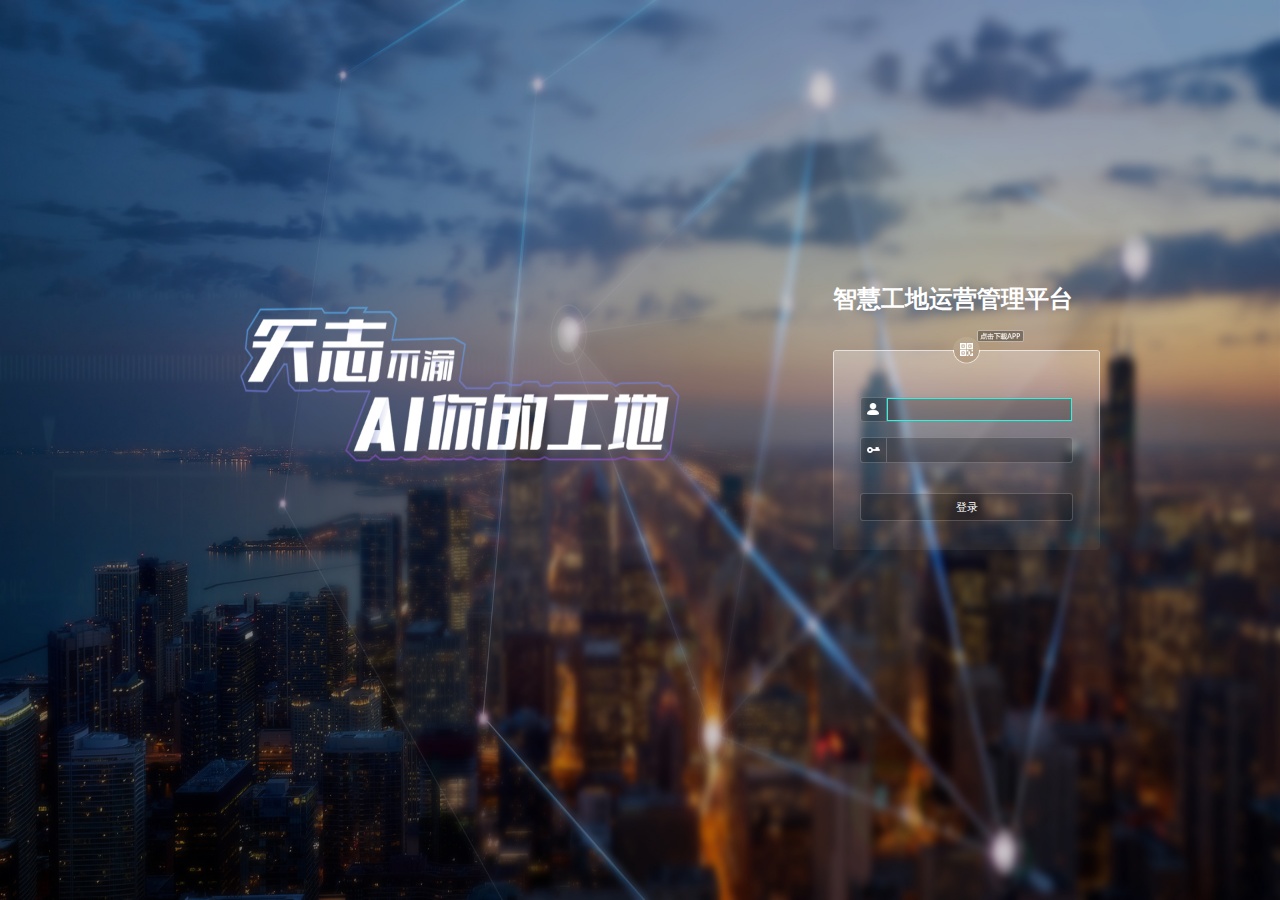
<file: index.html>
<!DOCTYPE html>
<html>
	<head>
		<meta charset="UTF-8">
		<title>智慧工地运营管理平台</title>
		<meta name="renderer" content="webkit">
    	<link rel = "Shortcut Icon" href='image/favicon.ico'>
		<link rel="bookmark" href="image/favicon.ico"/>
		<meta http-equiv="X-UA-Compatible" content="IE=edge">
		<meta http-equiv="X-UA-Compatible" content="IE=edge,Chrome=1" />
		<meta http-equiv="X-UA-Compatible" content="IE=9" />
		<script src="js/common/jquery.min.js" type="text/javascript" charset="utf-8"></script>
		<script src="js/common/setFontSize.js" type="text/javascript" charset="utf-8"></script>
		<link rel="stylesheet" type="text/css" href="css/common/common.css?v=20180528"/>
		<link rel="stylesheet" type="text/css" href="css/index/index.css"/>
		<link rel="stylesheet" type="text/css" href="css/common/drop-down.css"/>
		<script type="text/javascript" src="static/config.js"></script>
		<script type="text/javascript" src="laydate/laydate.js"></script>
		<script type="text/javascript" src="https://webapi.amap.com/maps?v=1.4.0&key=3e34c8ceacbd1beb2281dc514f68b351"></script>
  		<link rel="stylesheet" href="https://a.amap.com/jsapi_demos/static/demo-center/css/demo-center.css" />
		<script type="text/javascript">
			if(location.hash==''){
				window.location.href=window.location.href+'#/';
			}
			var PROJECT_LOGIN=sessionStorage.getItem('PROJECT_LOGIN');
			if(PROJECT_LOGIN==''||PROJECT_LOGIN==null){
				window.location.href="pages/login/login.html";
			}else{
			}
		</script>
		<style type="text/css">
			.new-loading{
				  position: fixed;
				  top: 0;
				  left: 50%;
				  z-index: 22222222222222222;
				  display: none;
			}
		</style>
	</head>
	<body>
	 	<div class = 'smart_home'>
	 		<!--背景地图-->
	 		<div id="homeMap" style="width:100%;height:100%"></div>
	 		<!--头部-->
	 		<div class="home_top">
	 			<h3>智慧工地运营管理平台</h3>
	 		</div>
	 		<!--左侧-->
	 		<div class="main_left">
	 			<!--左上-->
	 			<div class="main_left_top">
	 				<div>
	 					<p>项目数据</p>
	 				</div>
	 				<ul>
	 					<li><p>0000</p><p>项目总数</p></li>
	 					<li><p>0000</p><p>本年新增</p></li>
	 				</ul>	 
	 			</div>
	 			<!--左中-->
	 			<div class="main_left_middle">
	 				<div>
	 					<p>月项目数据 <span>333</span></p>
	 				</div>
	 				<!--月项目数据echart图-->
	 				<div class="middle_echart" id="middle_echart"></div>
	 			</div>
	 			<!--左下-->
	 			<div class="main_left_bottom">
	 				<div class="bottom_switch">
	 					<p class="left_active">省份排名</p>
	 					<p>城市排名</p>
	 					<p>最新项目</p>
	 				</div>
	 				<!--排名 echarts-->
	 				<div  class="bottom_rank">
	 					<p><span>所属区域</span><span>工程数量</span></p>
	 					<div class="bottom_echart" id="bottom_echart"></div>
	 				</div>
	 				<!--最新项目-->
	 				<div  class="bottom_newproject">
	 					<p><span>项目名称</span><span>开通时间</span></p>
	 					<div class="newproject_table">
	 						<table class="newproject">
		 						<tbody>
		 							<tr><td  width="350px">圣索菲亚大教堂维修项目</td><td>12.3</td></tr>
		 							<tr><td>圣索菲亚大教堂维修项目</td><td>12.3</td></tr>
		 							<tr><td>圣索菲亚大教堂维修项目</td><td>12.3</td></tr>
		 							<tr><td>圣索菲亚大教堂维修项目</td><td>12.3</td></tr>
		 							<tr><td>圣索菲亚大教堂维修项目</td><td>12.3</td></tr>
		 							<tr><td>圣索菲亚大教堂维修项目</td><td>12.3</td></tr>
		 							<tr><td>圣索菲亚大教堂维修项目</td><td>12.3</td></tr>
		 							<tr><td>圣索菲亚大教堂维修项目</td><td>12.3</td></tr>
		 							<tr><td>圣索菲亚大教堂维修项目</td><td>12.3</td></tr>
		 							<tr><td>圣索菲亚大教堂维修项目</td><td>12.3</td></tr>
		 							<tr><td>圣索菲亚大教堂维修项目</td><td>12.3</td></tr>	 
		 						</tbody> 
	 						</table>
	 					</div>
	 					 
	 				</div>
	 			</div>
	 		</div>
	 		<!--右侧-->
	 		<div class="main_right">
	 			<!--右上-->
	 			<div class="main_right_top">
	 				<div>
	 					<p>模块使用排名</p>
	 				</div>
	 				<!--模块使用排名echarts-->
	 				<div class="top_echart" id="top_echart"></div>
	 			</div>
	 			<!--右下-->
	 			<div class="main_right_bottom">
	 				<div>
	 					<p>设备使用排行</p>
	 				</div>
	 				<div  class="">
	 					<p><span>排名</span><span>设备类型</span><span>数量</span></p>
	 					<table class="equipmentRank">
	 						<tbody>
	 							<tr><td width="20%">1</td><td width="61%">项目大计事</td><td>202</td></tr>
								<tr><td>2</td><td >BIM应用</td><td>123</td></tr>
	 							<tr><td>3</td><td >BIM应用</td><td>123</td></tr>
	 							<tr><td>4</td><td >项目大计事</td><td>202</td></tr>
								<tr><td>5</td><td >BIM应用</td><td>123</td></tr>
	 							<tr><td>6</td><td >BIM应用</td><td>123</td></tr>
	 						</tbody> 
	 					</table>
	 				</div>
	 			</div>
	 		</div>
	 	</div>
	</body>
 
	<link rel="stylesheet" type="text/css" href="css/common/easyui.css"/>
	<link rel="stylesheet" href="css/common/animate.min.css">
	<link rel="stylesheet" href="css/common/loading.min.css">
	<link rel="stylesheet" href="css/common/jquery.bxslider.css">
	<script src="js/common/jquery.bxslider.js" charset="utf-8"></script>
	<script src="js/director.js" charset="utf-8"></script>
	<script src="js/common/jquery-ui.min.js" type="text/javascript" charset="utf-8"></script>
	<script type="text/javascript" src="js/common/jquery.easyui.min.js"></script>
	<script src="js/common/select-widget-min.js" type="text/javascript" charset="utf-8"></script>
	<script src="layer/layer.js" charset="utf-8"></script>
	<script src="js/common/md5.min.js" charset="utf-8"></script>
	<script src="js/common/loading.min.js" charset="utf-8"></script>
	<script src="js/director.js" type="text/javascript" charset="utf-8"></script>
	<link rel="stylesheet" href="css/common/jquery.mCustomScrollbar.css">
		<script src="js/common/publicClass.js" charset="utf-8"></script>
	<script src="js/common/jquery.mCustomScrollbar.concat.min.js" charset="utf-8"></script>
	<!-- <script src="js/common/echarts.simple.min.js" charset="utf-8"></script> -->
	<script type="text/javascript" src="js/common/echarts.min.js"></script>
	<script src="js/common/plupload-2.1.2/js/plupload.full.min.js" charset="utf-8"></script>
	 <!--<script type="text/javascript" src="js/common/laydate/laydate_b.js"></script>-->
	<!--<script src="js/common/echarts.common.min.js" charset="utf-8"></script>-->
	<script src="js/index/upFileImgCertificate.js" charset="utf-8"></script>
	<script src="js/common/china.js" charset="utf-8"></script>

	<script src="js/index/index.js" type="text/javascript" charset="utf-8"></script>
	<!-- 滚动条 -->
	<script src="js/common/jquery.nicescroll.js" charset="utf-8"></script>
	<script type="text/javascript">
		var userAgent = navigator.userAgent; //取得浏览器的userAgent字符串
		var isIE = userAgent.indexOf('NET') != -1 && userAgent.indexOf("rv") != -1; //判断是否IE浏览器
		var isEdge = userAgent.indexOf("Edge") > -1; //判断是否IE的Edge浏览器
		if(isIE){
			layer.confirm('为了您更好的浏览体验，请使用其他浏览器打开本平台',{"title":"友情提示"},function(){
				window.location.href = 'pages/login/login.html';
			},function(){
				window.location.href = 'pages/login/login.html';
			});
			// return false;
		}
	</script>
</html>
</file>
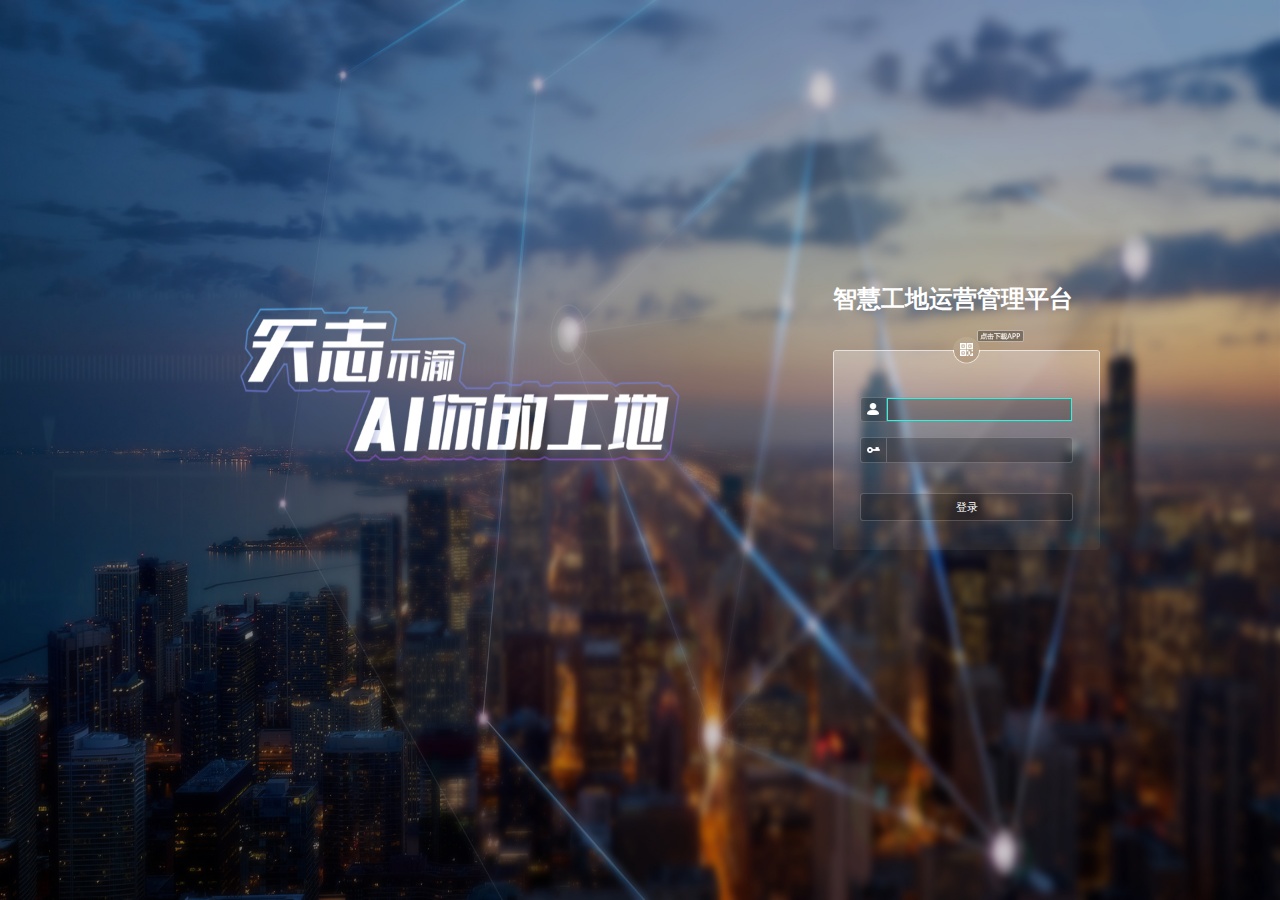
<file: pages/login/login.html>
<!DOCTYPE html>
<html lang="en" dir="ltr">
  <head>
    <meta charset="utf-8">
    <title></title>
    <meta name="renderer" content="webkit">
    <meta http-equiv="X-UA-Compatible" content="IE=edge">
    <meta http-equiv="X-UA-Compatible" content="IE=edge,Chrome=1" />
    <meta http-equiv="X-UA-Compatible" content="IE=9" />
    <link rel = "Shortcut Icon" href='../../image/favicon.ico'>
    <link rel="bookmark" href="../../image/favicon.ico"/>
    <script type="text/javascript" src="../../static/config.js"></script>
    <script src="../../js/common/jquery-3.2.1.min.js" type="text/javascript" charset="utf-8"></script>
    <script type="text/javascript" src="../../js/common/setFontSize.js"></script>
    <link rel="stylesheet" href="../../css/common/common.css">
    <link rel="stylesheet" href="../../css/login/login.css?v=20180609">
    <script type="text/javascript">
      if (window != window.top) {
        window.top.location.replace(window.location);
        // 这是直接代替外窗，你也可以干别的
      }
    </script>
  </head>
  <body id="bodyBox">
    <div class="loginBox">
      <h2>智慧工地运营管理平台</h2>
      <div class="loginCon brother">
        <div class="codeBtn">
          <div class="codeImg"></div>
          <span></span>
        </div>
        <div class="userInfo">
          <div><label for="userName" class="user"></label><input type="text" id="userName" autocomplete="off" style="background-color:transparent !important"></div>
          <div><label for="password" class="pass"></label><input type="password" id="password" autocomplete="off" style="background-color:transparent !important"></div>
          <input type="button" value="登录" id="submit">
        </div>
      </div>
      <div class="QRcode brother">
        <div class="codeBtn">
          <div class="codeImg"></div>
        </div>
        <dl>
          <dt>
            <img src="../../image/login/1531993193.png" alt="">
          </dt>
          <dd>扫码下载手机APP</dd>
        </dl>
      </div>
    </div>
  </body>
  <script type="text/javascript">
  // 背景图片
  var img = new Image(); //新建一个图片对象
  img.src = "../../image/login/backClear.jpg"; //最终显示的大图
  img.onload = function() {
    document.getElementById("bodyBox").style.backgroundImage = 'url(' + this.src + ')';
  }
</script>
  <script src="../../js/common/md5.js" charset="utf-8"></script>
  <script src="../../js/common/loading.min.js" charset="utf-8"></script>
	<script src="../../js/common/publicClass.js" charset="utf-8"></script>
  <script src="../../layer/layer.js" type="text/javascript" charset="utf-8"></script>
  <script src="../../js/login/login.js" charset="utf-8"></script>
</html>
</file>
<file: css/common/common.css>
@charset "utf-8";
body,div,dl,dt,dd,ul,ol,li,h1,h2,h3,h4,h5,h6,pre,code,form,fieldset,legend,textarea,p,blockquote,th,td,input,select,textarea,button {margin:0;padding:0}  /* 初始化标签在所有浏览器中的margin、padding值 */
fieldset,img {border:0 none}  /* 重置fieldset（表单分组）、图片的边框为0*/
dl,ul,ol,menu,li {list-style:none}   /* 重置类表前导符号为onne,menu在HTML5中有效 */
blockquote, q {quotes: none}   /* 重置嵌套引用的引号类型 */
blockquote:before, blockquote:after,q:before, q:after {content:'';content:none}  /* 重置嵌套引用*/
input,select,textarea,button {vertical-align:middle}  /* 重置表单控件垂直居中*/
button {border:0 none;background-color:transparent;cursor:pointer}  /* 重置表单button按钮效果 */
/*body {background:#fff}   /* 重置body 页面背景为白色 */
body,th,td,input,select,textarea,button {font-size:12px;line-height:1 ;font-family:"微软雅黑", "黑体","宋体";} /* 重置页面文字属性 */
a {color:#666;text-decoration:none}  /* 重置链接a标签 */
a:active, a:hover {text-decoration:none}   /* 重置链接a标签的鼠标滑动效果 */
address,caption,cite,code,dfn,em,var {font-style:normal;font-weight:normal}  /* 重置样式标签的样式 */
caption {display:none;}    /* 重置表格标题为隐藏 */
table {width:100%;border-collapse:collapse;border-spacing:0;table-layout:fixed;}    /* 重置table属性 */
img{vertical-align:top}  /* 图片在当前行内的垂直位置 */
a {outline: none;}
a:active {star:expression(this.onFocus=this.blur());}
*{font-family: "微软雅黑"}
input,select,button{outline: none;}
html,body{
	width: 100%;
	height: 100%;
  overflow: hidden !important;
}
html{
  -webkit-user-select:none;
  -moz-user-select:none;
  -ms-user-select:none;
  user-select:none;
}
input::-webkit-input-placeholder{
		color:#ffffff;
}
input::-moz-placeholder{   /* Mozilla Firefox 19+ */
		color:#ffffff;
}
input:-moz-placeholder{    /* Mozilla Firefox 4 to 18 */
		color:#ffffff;
}
input:-ms-input-placeholder{  /* Internet Explorer 10-11 */
		color:#ffffff;
}
/* 分页的样式 */
.paging{
  height: .16rem;
  position: absolute;
  left:0.3rem;
  bottom:0rem;
  right:0.3rem;
}
.paging>div{
  width: 3.5rem;
  height: .16rem;
  float:right;
}
.paging>div>input{
  font-size: .14rem;
  text-align: center;
  line-height: .16rem;
  color:#777777;
  margin-right: .1rem;
  width: .3rem;
  text-align: center;
  float: left;
  background: rgba(0,0,0,0);
  cursor: pointer;
  -moz-user-select: none; /*火狐*/
  -webkit-user-select: none; /*webkit浏览器*/
  -ms-user-select: none; /*IE10*/
  -khtml-user-select: none; /*早期浏览器*/
  user-select: none;
  border:0;
}
.paging>div>.firstPage{
  width: .5rem;
}
.paging>div>.beforPage{
  width: .5rem;
}
.paging>div>.nextPage{
  width: .5rem;
}
.paging>div>.lastPage{
  width: .5rem;
}
.paging>div>input:last-child{
  margin-right: 0;
}
.paging>div>.background{
  /*background:#535fcd;*/
  color:#1a97eb;
  /*border-radius: 0.06rem;*/
}
.paging>div>.disabled{
  color: #ccc;
  cursor: not-allowed;
}
/* 表格 */
table{
  width: 100%;
  color:#fff;
}
table thead tr{
  height: 0.56rem;
  line-height: 0.56rem;
  box-sizing: border-box;
  color:#616161;
  background: rgba(209,221,229,0.8);
}
table tbody tr{
  height: 0.48rem;
  line-height: 0.48rem;
  box-sizing: border-box;
  font-size: 16px;
  text-align: center;
  padding:0;
  overflow: hidden;
}
table thead tr th{
  font-weight: bold;
  color: #404040;
  font-size: 0.18rem;
  text-align: left;
  box-sizing: border-box;
  padding-left: 0.12rem;
  background: url(../../image/common/shortLine.png) no-repeat left center;
  background-size: 0.02rem 0.14rem;
}
/*table thead tr th:last-child,*/
 table thead tr th:first-child,table tbody tr td:first-child{
	text-align: center;
}
table thead tr th:first-child{
	background: none;
}
table tbody tr td{
  height: 0.48rem;
  line-height: 0.48rem;
  font-size: 0.14rem;
  padding:0;
  color:#383838;
  box-sizing: border-box;
  padding-left: 0.12rem;
  text-align: left;
  overflow: hidden;
  white-space:nowrap;
  text-overflow: ellipsis;
}
table tbody tr:hover{
  background: #eef2f5;
}
table tbody tr input{
  width:0.8rem;
  height: 0.48rem;
  line-height: 30px;
  text-align: center;
  background:none;
  border: 0;
  font-size: 0.14rem;
  color: #1a97eb;
  cursor: pointer;
  margin-right: 0.15rem;
  float: left;
}
table tbody tr input:last-child{
  margin-right: 0rem;
}
/* 滚动条 */
.mCSB_draggerContainer{
  display: none;
}
.mCSB_container {
    margin-right: 0px !important;
}
.mCSB_scrollTools .mCSB_dragger .mCSB_dragger_bar{
	background: rgba(20,124,125) !important;
}
.mCustomScrollbar:hover .mCSB_draggerContainer{
  display: block;
}

/* 表格 */
.table{
  flex: 1;
  width: 100%;
  display: -webkit-flex;
  /* Safari */
  display: flex;
  flex-direction: column;
  justify-content: space-between;
}
.table>.tableTop{
  width: 100%;
  height: 0.56rem;
  line-height: 0.56rem;
  background: rgba(20, 124, 125, 0.2);
  box-shadow: 0 0.04rem 0.08rem rgba(1, 22, 36, 0.39);
}
.table table thead tr{
  width: 100%;
  height: 0.56rem;
  background: none;
}
.table table thead tr th{
  height: 0.56rem;
  font-size: 0.18rem;
  line-height: 0.56rem;
  font-weight: normal;
  color:#fff;
  box-sizing: border-box;
  padding-left: 0.15rem;
  text-align: left;
}
.table table thead tr th:not(:first-child){
  background:url('../../image/common/shortLine.png') no-repeat left center;
}
.table table thead tr th:first-child{
  background: none;
  text-align: center;
}
.table table thead tr th span{
  font-size: 0.14rem;
  color:#dadada;
}
.table table tbody tr{
  width: 100%;
  height: 0.56rem;
  background: none;
}
.table table tbody tr:nth-child(2n){
    background: rgba(20, 124, 125, 0.1);
}
.tabelBody{
  flex:1;
  width: 100%;
  overflow: hidden;
}
.tabelBody>div{
  width: 100%;
  height: 100%;
}
.table table tbody tr td{
  height: 0.56rem;
  font-size: 0.18rem;
  line-height: 0.56rem;
  font-weight: normal;
  color:#fff;
  box-sizing: border-box;
  padding-left: 0.15rem;
  text-align: left;
}
.table table tbody tr td:first-child{
  text-align: center;
}
.noData{
  width: 100%;
  height: 100%;
  background: url('../../image/common/noData.jpg') no-repeat center;
  background-size: 100%;
  position: absolute;
  left:0;
  top:0;
}
.modelNoDate{
	width: 100%;
	height: 100% !important;
	position: absolute;
	left:0;
	top:0;
	background:url('../../image/common/noDate.png') no-repeat center;
}
</file>
<file: css/index/index.css>
@charset "utf-8";
html, body {
  width: 100%;
  height: 100%;
  position: relative;
}


.smart_home{
	width: 100%;
	height: 100%;
}
 
 /*头部*/
.home_top{
	width: 100%;
	height: 0.75rem;
	position: absolute;
	top:0;
	background: ;
	background: rgba(9,107,108, 0.25) url(../../image/home/top_bg.png) no-repeat 50%  ;
	box-shadow:0px 4px 8px 0px rgba(0, 0, 0, 0.72);
	text-align: center;
}
.home_top>h3{
	height: 100%;
	line-height: 0.75rem;
	font-size:0.32rem;
	font-family:PingFangSC-Semibold;
	font-weight:bold;
	color:rgba(68,255,186,1);
}



/*main左部*/
.main_left{
	width: 4.4rem;
	height: 100%;
	position: absolute;
	top: 1.1rem;
	left: 0.36rem;
}
.main_left>div{
	width: 100%;
	background:rgba(15,103,104,0.6);
	margin-bottom: 0.2rem;
}
.main_left>div>div:nth-child(1){
	width: 100%;
	height: 0.45rem;
	background:rgba(20,124,125,0.3) url(../../image/home/title_bg.png) no-repeat 50% 0;
	box-shadow:0px 4px 6px 0px rgba(0,27,49,0.27);
	box-sizing: border-box;
	padding-left: 0.2rem;
	padding-top: 0.15rem;
}
.main_left>div>div:nth-child(1)>p{
	font-size:0.18rem;
 
	color: #FEFEFE ;
	font-family:MicrosoftYaHei;
}
/*左上*/
.main_left_top{
	height: 2.26rem;
	background: pink;
}
.main_left_top>ul{
	width: 100%;
	height: 1.81rem;
	background: url(../../image/home/line.png) no-repeat 50% 35%;
}
.main_left_top>ul>li{
	float: left;
	width: 50%;
	height: 100%;
	text-align: center;
	background: url(../../image/home/project_data.png) no-repeat 50% 35%;
	background-size: 50% 60%;
}
.main_left_top>ul>li>p:nth-child(1){
		 margin-top: 32%;
		 color: #E0E0E0;
		 font-size: 0.22rem;
}
.main_left_top>ul>li>p:nth-child(2){
		 margin-top: 27%;
		 color: #E0E0E0;
		 font-size: 0.14rem;
}
/*左中*/
.main_left_middle{
	height: 2.7rem;
	background: pink;
}
.main_left_middle>.middle_echart{
	width: 100%;
	height: 2.25rem;
}
/*左下*/
.main_left_bottom{
	height: 3.9rem;
	background: pink;
}
.main_left_bottom>div:nth-child(1)>p{
	float: left;
	width: 0.8rem;
	border-right: 0.01rem solid #FEFEFE;
	cursor: pointer;
}
.main_left_bottom>div:nth-child(1)>p:nth-child(2){
	margin-left: 2%;
}
.main_left_bottom>div:nth-child(1)>p:nth-child(3){
	border-right: 0;
	margin-left: 2%;
}
.left_active{
	color: #48F987 !important;
}
/*排名*/
.main_left_bottom>div:nth-child(2)>p,
.main_left_bottom>div:nth-child(3)>p{
	width: 90%;
	font-size: 0.16rem;
	height: 0.32rem;
	line-height: 0.32rem;
	margin: 3% 0 0 5%;
	box-sizing: border-box;
	padding-left: 2%;
	background:rgba(0,0,0,0.1);
 
}
.main_left_bottom>div:nth-child(2)>p>span,
.main_left_bottom>div:nth-child(3)>p>span{
	font-size: 0.16rem;
	color: #FEFEFE;
}
.main_left_bottom>div:nth-child(2)>p>span:nth-child(2),
.main_left_bottom>div:nth-child(3)>p>span:nth-child(2){
	margin-left: 65%;
}
.main_left_bottom>div>.bottom_echart{
	width: 80%;
	height: 3.0rem;
}

/*最新项目*/
.bottom_newproject{
	display: none;
	overflow: hidden;
}
.newproject_table{
	width: 4.7rem;
 overflow: auto;
}
.newproject{
	height: 2.7rem;
	display: block;
}
.newproject>tbody>tr:hover{
	background: none;
}
 
.newproject>tbody>tr>td{
	color: #FEFEFE ;
	text-align: left !important;
}
.newproject>tbody>tr>td:nth-child(1){
  padding-left: 8%;
}



/*main右侧*/
.main_right{
 width: 4.08rem;
	height: 100%;
	position: absolute;
	top: 1.1rem;
	left: 77%;
}
.main_right>div{
	width: 100%;
	background:rgba(15,103,104,0.6);
	margin-bottom: 0.2rem;
}
.main_right>div>div:nth-child(1){
	width: 100%;
	height: 0.45rem;
	background:rgba(20,124,125,0.3) url(../../image/home/title_bg.png) no-repeat 50% 0;
	box-shadow:0px 4px 6px 0px rgba(0,27,49,0.27);
	box-sizing: border-box;
	padding-left: 0.2rem;
	padding-top: 0.15rem;
}
.main_right>div>div:nth-child(1)>p{
	font-size:0.18rem;
	color: #FEFEFE ;
	font-family:MicrosoftYaHei;
}

/*右上*/
.main_right_top{
	height: 4.4rem;
}
.main_right_top>.top_echart{
	width: 100%;
	height: 3.94rem;
}
/*右下*/
.main_right_bottom{
	height: 4.7rem;
}
 
.main_right_bottom>div:nth-child(2)>p{
	width: 90%;
	font-size: 0.16rem;
	height: 0.32rem;
	line-height: 0.32rem;
	margin: 3% 0 0 5%;
	box-sizing: border-box;
	padding-left: 2%;
	background:rgba(0,0,0,0.1);
 
}
.main_right_bottom>div:nth-child(2)>p>span{
	font-size: 0.16rem;
	color: #FEFEFE;
}
.main_right_bottom>div:nth-child(2)>p>span:nth-child(2){
	margin-left: 15%;
}
.main_right_bottom>div:nth-child(2)>p>span:nth-child(3){
	margin-left: 45%;
}
/*表格样式*/
.equipmentRank>tbody>tr{
	padding-left: 10%;
	color: #FEFEFE;
}
.equipmentRank>tbody>tr:hover{
	background: none;
}
.equipmentRank>tbody>tr>td{
	color: #FEFEFE;
}
.equipmentRank>tbody>tr>td{
	text-align: left;
}
.equipmentRank>tbody>tr>td:nth-child(2){
	padding-left: 10%;
}
</file>
<file: css/common/drop-down.css>
/** {
	margin:0;
	list-style:none;
	padding:0;
}

body {  font-size: 62.5%; font-family: Helvetica, arial, sans-serif;margin: 10px;}*/

/* select-main */
div.select-main {
	background-color:#FFFFFF;
	/*border:1px solid #2DB2FF;*/
	border-radius:0.18rem;
	font-size:0.16rem;
	height:0.36rem;
	position:relative;
	width:2rem;
	-webkit-user-select:none; /* webkit (safari, chrome) browsers */
    -moz-user-select:none; /* mozilla browsers */
    -khtml-user-select:none; /* webkit (konqueror) browsers */
    -ms-user-select:none; /* IE10+ */
   float: left;
}

div.select-main.z-index {
	z-index:10;
}

div.select-main.disabled {
	cursor:default;
	filter:alpha(opacity=50);
	opacity:0.5;
	zoom:1;
}

div.select-main.disabled div.select-set {
	cursor:default;
}

div.select-main.disabled div.select-arrow {
	cursor:default;
}

div.select-set {
	background-color: #FFFFFF;
    border-radius: 5px;
    color: #888888;
    cursor: pointer;
    height: 0.36rem;
    line-height: 0.36rem;
    overflow: hidden;
    position: relative;
    padding: 0 35px 0 15px;
    z-index: 5;
    border-radius: 0.18rem;
    
    box-shadow: 0 0.03rem 0.08rem rgba(0,45,74,0.1);
}

div.select-arrow {
	border-top:0.1rem solid #365567;
	border-left:0.1rem solid transparent;
	border-right:0.1rem solid transparent;
	cursor:pointer;
	height:0px;
	position:absolute;
	top:0.13rem;
	right:0.17rem;
	width:0px;
	z-index:7;
}

div.select-arrow.reverse {
	border-top:0.1rem solid transparent;
	border-bottom:0.1rem solid #365567;
	top:0.01rem;
}

div.select-block {
	background:none;
    border-radius:0.18rem;
    left:-1px;
    line-height:0.36rem;
    position:absolute;
    top:0.36rem;
    width:2rem;
}

ul.select-list {
	cursor:pointer;
	margin:0 0 7px;
	border-radius: 15px;
    box-shadow: 1px 1px 5px #ccc;
    background:rgba(255,255,255,0.8);
}

/* Scroll view */

ul.select-list::-webkit-scrollbar {
    width:12px;
}

ul.select-list::-webkit-scrollbar-track {
    border-radius:10px;
}

ul.select-list::-webkit-scrollbar-thumb {
    border-radius:10px;
    -webkit-box-shadow:inset 0 0 1px rgba(0,0,0,0.5);
}

ul.select-list {
	scrollbar-face-color:#AEB1B1;
    scrollbar-shadow-color:#C7CACA;
    scrollbar-highlight-color:#CED1D1;
    scrollbar-3dlight-color:#CED1D1;
    scrollbar-darkshadow-color:#C7CACA;
    scrollbar-track-color:#CED1D1;
    scrollbar-arrow-color:#333;
}

/* End scroll view */

li.select-items {
	color:#333333;
	height: 0.4rem;
	line-height: 0.4rem;
	box-sizing: border-box;
	padding-left: 0.25rem;
}

li.select-items:hover{
	 /*border: 1px solid red;*/ 
	/*border-radius: 0.19rem;
	background-color:#fff;
	color:#333;
    box-shadow: 0 0.03rem 0.08rem rgba(0,45,74,0.15);*/
   color: #2cbf89;
	
}
</file>
<file: css/common/easyui.css>
.panel {
  overflow: hidden;
  text-align: left;
  margin: 0;
  border: 0;
  -moz-border-radius: 0 0 0 0;
  -webkit-border-radius: 0 0 0 0;
  border-radius: 0 0 0 0;
}
.panel-header,
.panel-body {
  border-width: 1px;
  border-style: solid;
}
.panel-header {
  padding: 5px;
  position: relative;
}
.panel-title {
  background: url('images/blank.gif') no-repeat;
}
.panel-header-noborder {
  border-width: 0 0 1px 0;
}
.panel-body {
  overflow: auto;
  border-top-width: 0;
  padding: 0;
}
.panel-body-noheader {
  border-top-width: 1px;
}
.panel-body-noborder {
  border-width: 0px;
}
.panel-body-nobottom {
  border-bottom-width: 0;
}
.panel-with-icon {
  padding-left: 18px;
}
.panel-icon,
.panel-tool {
  position: absolute;
  top: 50%;
  margin-top: -8px;
  height: 16px;
  overflow: hidden;
}
.panel-icon {
  left: 5px;
  width: 16px;
}
.panel-tool {
  right: 5px;
  width: auto;
}
.panel-tool a {
  display: inline-block;
  width: 16px;
  height: 16px;
  opacity: 0.6;
  filter: alpha(opacity=60);
  margin: 0 0 0 2px;
  vertical-align: top;
}
.panel-tool a:hover {
  opacity: 1;
  filter: alpha(opacity=100);
  background-color: #eaf2ff;
  -moz-border-radius: 3px 3px 3px 3px;
  -webkit-border-radius: 3px 3px 3px 3px;
  border-radius: 3px 3px 3px 3px;
}
.panel-loading {
  padding: 11px 0px 10px 30px;
}
.panel-noscroll {
  overflow: hidden;
}
.panel-fit,
.panel-fit body {
  height: 100%;
  margin: 0;
  padding: 0;
  border: 0;
  overflow: hidden;
}
.panel-loading {
  background: url('images/loading.gif') no-repeat 10px 10px;
}
.panel-tool-close {
  background: url('images/panel_tools.png') no-repeat -16px 0px;
}
.panel-tool-min {
  background: url('images/panel_tools.png') no-repeat 0px 0px;
}
.panel-tool-max {
  background: url('images/panel_tools.png') no-repeat 0px -16px;
}
.panel-tool-restore {
  background: url('images/panel_tools.png') no-repeat -16px -16px;
}
.panel-tool-collapse {
  background: url('images/panel_tools.png') no-repeat -32px 0;
}
.panel-tool-expand {
  background: url('images/panel_tools.png') no-repeat -32px -16px;
}
.panel-header,
.panel-body {
  border-color: #95B8E7;
}
.panel-header {
  background-color: #E0ECFF;
  background: -webkit-linear-gradient(top,#EFF5FF 0,#E0ECFF 100%);
  background: -moz-linear-gradient(top,#EFF5FF 0,#E0ECFF 100%);
  background: -o-linear-gradient(top,#EFF5FF 0,#E0ECFF 100%);
  background: linear-gradient(to bottom,#EFF5FF 0,#E0ECFF 100%);
  background-repeat: repeat-x;
  filter: progid:DXImageTransform.Microsoft.gradient(startColorstr=#EFF5FF,endColorstr=#E0ECFF,GradientType=0);
}
.panel-body {
  background-color: #ffffff;
  color: #000000;
  font-size: 12px;
}
.panel-title {
  font-size: 12px;
  font-weight: bold;
  color: #0E2D5F;
  height: 16px;
  line-height: 16px;
}
.panel-footer {
  border: 1px solid #95B8E7;
  overflow: hidden;
  background: #F4F4F4;
}
.panel-footer-noborder {
  border-width: 1px 0 0 0;
}
.panel-hleft,
.panel-hright {
  position: relative;
}
.panel-hleft>.panel-body,
.panel-hright>.panel-body {
  position: absolute;
}
.panel-hleft>.panel-header {
  float: left;
}
.panel-hright>.panel-header {
  float: right;
}
.panel-hleft>.panel-body {
  border-top-width: 1px;
  border-left-width: 0;
}
.panel-hright>.panel-body {
  border-top-width: 1px;
  border-right-width: 0;
}
.panel-hleft>.panel-body-nobottom {
  border-bottom-width: 1px;
  border-right-width: 0;
}
.panel-hright>.panel-body-nobottom {
  border-bottom-width: 1px;
  border-left-width: 0;
}
.panel-hleft>.panel-footer {
  position: absolute;
  right: 0;
}
.panel-hright>.panel-footer {
  position: absolute;
  left: 0;
}
.panel-hleft>.panel-header-noborder {
  border-width: 0 1px 0 0;
}
.panel-hright>.panel-header-noborder {
  border-width: 0 0 0 1px;
}
.panel-hleft>.panel-body-noborder {
  border-width: 0;
}
.panel-hright>.panel-body-noborder {
  border-width: 0;
}
.panel-hleft>.panel-body-noheader {
  border-left-width: 1px;
}
.panel-hright>.panel-body-noheader {
  border-right-width: 1px;
}
.panel-hleft>.panel-footer-noborder {
  border-width: 0 0 0 1px;
}
.panel-hright>.panel-footer-noborder {
  border-width: 0 1px 0 0;
}
.panel-hleft>.panel-header .panel-icon,
.panel-hright>.panel-header .panel-icon {
  margin-top: 0;
  top: 5px;
}
.panel-hleft>.panel-header .panel-title,
.panel-hright>.panel-header .panel-title {
  position: absolute;
  min-width: 16px;
  left: 21px;
  top: 5px;
  bottom: auto;
  white-space: nowrap;
  word-wrap: normal;
  -webkit-transform: rotate(90deg);
  -webkit-transform-origin: 0 0;
  -moz-transform: rotate(90deg);
  -moz-transform-origin: 0 0;
  -o-transform: rotate(90deg);
  -o-transform-origin: 0 0;
  transform: rotate(90deg);
  transform-origin: 0 0;
}
.panel-hleft>.panel-header .panel-title-up,
.panel-hright>.panel-header .panel-title-up {
  position: absolute;
  min-width: 16px;
  left: 21px;
  top: auto;
  bottom: 5px;
  text-align: right;
  white-space: nowrap;
  word-wrap: normal;
  -webkit-transform: rotate(-90deg);
  -webkit-transform-origin: 0 0;
  -moz-transform: rotate(-90deg);
  -moz-transform-origin: 0 0;
  -o-transform: rotate(-90deg);
  -o-transform-origin: 0 0;
  transform: rotate(-90deg);
  transform-origin: 0 16px;
}
.panel-hleft>.panel-header .panel-with-icon.panel-title-up,
.panel-hright>.panel-header .panel-with-icon.panel-title-up {
  padding-left: 0;
  padding-right: 18px;
}
.panel-hleft>.panel-header .panel-tool,
.panel-hright>.panel-header .panel-tool {
  top: auto;
  bottom: 5px;
  width: 16px;
  height: auto;
  left: 50%;
  margin-left: -8px;
  margin-top: 0;
}
.panel-hleft>.panel-header .panel-tool a,
.panel-hright>.panel-header .panel-tool a {
  margin: 2px 0 0 0;
}
.accordion {
  overflow: hidden;
  border-width: 1px;
  border-style: solid;
}
.accordion .accordion-header {
  border-width: 0 0 1px;
  cursor: pointer;
}
.accordion .accordion-body {
  border-width: 0 0 1px;
}
.accordion-noborder {
  border-width: 0;
}
.accordion-noborder .accordion-header {
  border-width: 0 0 1px;
}
.accordion-noborder .accordion-body {
  border-width: 0 0 1px;
}
.accordion-collapse {
  background: url('images/accordion_arrows.png') no-repeat 0 0;
}
.accordion-expand {
  background: url('images/accordion_arrows.png') no-repeat -16px 0;
}
.accordion {
  background: #ffffff;
  border-color: #95B8E7;
}
.accordion .accordion-header {
  background: #E0ECFF;
  filter: none;
}
.accordion .accordion-header-selected {
  background: #ffe48d;
}
.accordion .accordion-header-selected .panel-title {
  color: #000000;
}
.accordion .panel-last > .accordion-header {
  border-bottom-color: #E0ECFF;
}
.accordion .panel-last > .accordion-body {
  border-bottom-color: #ffffff;
}
.accordion .panel-last > .accordion-header-selected,
.accordion .panel-last > .accordion-header-border {
  border-bottom-color: #95B8E7;
}
.accordion> .panel-hleft {
  float: left;
}
.accordion> .panel-hleft>.panel-header {
  border-width: 0 1px 0 0;
}
.accordion> .panel-hleft> .panel-body {
  border-width: 0 1px 0 0;
}
.accordion> .panel-hleft.panel-last > .accordion-header {
  border-right-color: #E0ECFF;
}
.accordion> .panel-hleft.panel-last > .accordion-body {
  border-right-color: #ffffff;
}
.accordion> .panel-hleft.panel-last > .accordion-header-selected,
.accordion> .panel-hleft.panel-last > .accordion-header-border {
  border-right-color: #95B8E7;
}
.accordion> .panel-hright {
  float: right;
}
.accordion> .panel-hright>.panel-header {
  border-width: 0 0 0 1px;
}
.accordion> .panel-hright> .panel-body {
  border-width: 0 0 0 1px;
}
.accordion> .panel-hright.panel-last > .accordion-header {
  border-left-color: #E0ECFF;
}
.accordion> .panel-hright.panel-last > .accordion-body {
  border-left-color: #ffffff;
}
.accordion> .panel-hright.panel-last > .accordion-header-selected,
.accordion> .panel-hright.panel-last > .accordion-header-border {
  border-left-color: #95B8E7;
}
.window {
  overflow: hidden;
  padding: 5px;
  border-width: 1px;
  border-style: solid;
}
.window .window-header {
  background: transparent;
  padding: 0px 0px 6px 0px;
}
.window .window-body {
  border-width: 1px;
  border-style: solid;
  border-top-width: 0px;
}
.window .window-body-noheader {
  border-top-width: 1px;
}
.window .panel-body-nobottom {
  border-bottom-width: 0;
}
.window .window-header .panel-icon,
.window .window-header .panel-tool {
  top: 50%;
  margin-top: -11px;
}
.window .window-header .panel-icon {
  left: 1px;
}
.window .window-header .panel-tool {
  right: 1px;
}
.window .window-header .panel-with-icon {
  padding-left: 18px;
}
.window-proxy {
  position: absolute;
  overflow: hidden;
}
.window-proxy-mask {
  position: absolute;
  filter: alpha(opacity=5);
  opacity: 0.05;
}
.window-mask {
  position: absolute;
  left: 0;
  top: 0;
  width: 100%;
  height: 100%;
  filter: alpha(opacity=40);
  opacity: 0.40;
  font-size: 1px;
  overflow: hidden;
}
.window,
.window-shadow {
  position: absolute;
  -moz-border-radius: 5px 5px 5px 5px;
  -webkit-border-radius: 5px 5px 5px 5px;
  border-radius: 5px 5px 5px 5px;
}
.window-shadow {
  background: #ccc;
  -moz-box-shadow: 2px 2px 3px #cccccc;
  -webkit-box-shadow: 2px 2px 3px #cccccc;
  box-shadow: 2px 2px 3px #cccccc;
  filter: progid:DXImageTransform.Microsoft.Blur(pixelRadius=2,MakeShadow=false,ShadowOpacity=0.2);
}
.window,
.window .window-body {
  border-color: #95B8E7;
}
.window {
  background-color: #E0ECFF;
  background: -webkit-linear-gradient(top,#EFF5FF 0,#E0ECFF 20%);
  background: -moz-linear-gradient(top,#EFF5FF 0,#E0ECFF 20%);
  background: -o-linear-gradient(top,#EFF5FF 0,#E0ECFF 20%);
  background: linear-gradient(to bottom,#EFF5FF 0,#E0ECFF 20%);
  background-repeat: repeat-x;
  filter: progid:DXImageTransform.Microsoft.gradient(startColorstr=#EFF5FF,endColorstr=#E0ECFF,GradientType=0);
}
.window-proxy {
  border: 1px dashed #95B8E7;
}
.window-proxy-mask,
.window-mask {
  background: #ccc;
}
.window .panel-footer {
  border: 1px solid #95B8E7;
  position: relative;
  top: -1px;
}
.window-thinborder {
  padding: 0;
}
.window-thinborder .window-header {
  padding: 5px 5px 6px 5px;
}
.window-thinborder .window-body {
  border-width: 0px;
}
.window-thinborder .window-header .panel-icon,
.window-thinborder .window-header .panel-tool {
  margin-top: -9px;
  margin-left: 5px;
  margin-right: 5px;
}
.window-noborder {
  border: 0;
}
.window.panel-hleft .window-header {
  padding: 0 6px 0 0;
}
.window.panel-hright .window-header {
  padding: 0 0 0 6px;
}
.window.panel-hleft>.panel-header .panel-title {
  top: auto;
  left: 16px;
}
.window.panel-hright>.panel-header .panel-title {
  top: auto;
  right: 16px;
}
.window.panel-hleft>.panel-header .panel-title-up,
.window.panel-hright>.panel-header .panel-title-up {
  bottom: 0;
}
.window.panel-hleft .window-body {
  border-width: 1px 1px 1px 0;
}
.window.panel-hright .window-body {
  border-width: 1px 0 1px 1px;
}
.window.panel-hleft .window-header .panel-icon {
  top: 1px;
  margin-top: 0;
  left: 0;
}
.window.panel-hright .window-header .panel-icon {
  top: 1px;
  margin-top: 0;
  left: auto;
  right: 1px;
}
.window.panel-hleft .window-header .panel-tool,
.window.panel-hright .window-header .panel-tool {
  margin-top: 0;
  top: auto;
  bottom: 1px;
  right: auto;
  margin-right: 0;
  left: 50%;
  margin-left: -11px;
}
.window.panel-hright .window-header .panel-tool {
  left: auto;
  right: 1px;
}
.window-thinborder.panel-hleft .window-header {
  padding: 5px 6px 5px 5px;
}
.window-thinborder.panel-hright .window-header {
  padding: 5px 5px 5px 6px;
}
.window-thinborder.panel-hleft>.panel-header .panel-title {
  left: 21px;
}
.window-thinborder.panel-hleft>.panel-header .panel-title-up,
.window-thinborder.panel-hright>.panel-header .panel-title-up {
  bottom: 5px;
}
.window-thinborder.panel-hleft .window-header .panel-icon,
.window-thinborder.panel-hright .window-header .panel-icon {
  margin-top: 5px;
}
.window-thinborder.panel-hleft .window-header .panel-tool,
.window-thinborder.panel-hright .window-header .panel-tool {
  left: 16px;
  bottom: 5px;
}
.dialog-content {
  overflow: auto;
}
.dialog-toolbar {
  position: relative;
  padding: 2px 5px;
}
.dialog-tool-separator {
  float: left;
  height: 24px;
  border-left: 1px solid #ccc;
  border-right: 1px solid #fff;
  margin: 2px 1px;
}
.dialog-button {
  position: relative;
  top: -1px;
  padding: 5px;
  text-align: right;
}
.dialog-button .l-btn {
  margin-left: 5px;
}
.dialog-toolbar,
.dialog-button {
  background: #F4F4F4;
  border-width: 1px;
  border-style: solid;
}
.dialog-toolbar {
  border-color: #95B8E7 #95B8E7 #dddddd #95B8E7;
}
.dialog-button {
  border-color: #dddddd #95B8E7 #95B8E7 #95B8E7;
}
.window-thinborder .dialog-toolbar {
  border-left: transparent;
  border-right: transparent;
  border-top-color: #F4F4F4;
}
.window-thinborder .dialog-button {
  top: 0px;
  padding: 5px 8px 8px 8px;
  border-left: transparent;
  border-right: transparent;
  border-bottom: transparent;
}
.l-btn {
  text-decoration: none;
  display: inline-block;
  overflow: hidden;
  margin: 0;
  padding: 0;
  cursor: pointer;
  outline: none;
  text-align: center;
  vertical-align: middle;
  line-height: normal;
}
.l-btn-plain {
  border-width: 0;
  padding: 1px;
}
.l-btn-left {
  display: inline-block;
  position: relative;
  overflow: hidden;
  margin: 0;
  padding: 0;
  vertical-align: top;
}
.l-btn-text {
  display: inline-block;
  vertical-align: top;
  width: auto;
  line-height: 24px;
  font-size: 12px;
  padding: 0;
  margin: 0 4px;
}
.l-btn-icon {
  display: inline-block;
  width: 16px;
  height: 16px;
  line-height: 16px;
  position: absolute;
  top: 50%;
  margin-top: -8px;
  font-size: 1px;
}
.l-btn span span .l-btn-empty {
  display: inline-block;
  margin: 0;
  width: 16px;
  height: 24px;
  font-size: 1px;
  vertical-align: top;
}
.l-btn span .l-btn-icon-left {
  padding: 0 0 0 20px;
  background-position: left center;
}
.l-btn span .l-btn-icon-right {
  padding: 0 20px 0 0;
  background-position: right center;
}
.l-btn-icon-left .l-btn-text {
  margin: 0 4px 0 24px;
}
.l-btn-icon-left .l-btn-icon {
  left: 4px;
}
.l-btn-icon-right .l-btn-text {
  margin: 0 24px 0 4px;
}
.l-btn-icon-right .l-btn-icon {
  right: 4px;
}
.l-btn-icon-top .l-btn-text {
  margin: 20px 4px 0 4px;
}
.l-btn-icon-top .l-btn-icon {
  top: 4px;
  left: 50%;
  margin: 0 0 0 -8px;
}
.l-btn-icon-bottom .l-btn-text {
  margin: 0 4px 20px 4px;
}
.l-btn-icon-bottom .l-btn-icon {
  top: auto;
  bottom: 4px;
  left: 50%;
  margin: 0 0 0 -8px;
}
.l-btn-left .l-btn-empty {
  margin: 0 4px;
  width: 16px;
}
.l-btn-plain:hover {
  padding: 0;
}
.l-btn-focus {
  outline: #0000FF dotted thin;
}
.l-btn-large .l-btn-text {
  line-height: 40px;
}
.l-btn-large .l-btn-icon {
  width: 32px;
  height: 32px;
  line-height: 32px;
  margin-top: -16px;
}
.l-btn-large .l-btn-icon-left .l-btn-text {
  margin-left: 40px;
}
.l-btn-large .l-btn-icon-right .l-btn-text {
  margin-right: 40px;
}
.l-btn-large .l-btn-icon-top .l-btn-text {
  margin-top: 36px;
  line-height: 24px;
  min-width: 32px;
}
.l-btn-large .l-btn-icon-top .l-btn-icon {
  margin: 0 0 0 -16px;
}
.l-btn-large .l-btn-icon-bottom .l-btn-text {
  margin-bottom: 36px;
  line-height: 24px;
  min-width: 32px;
}
.l-btn-large .l-btn-icon-bottom .l-btn-icon {
  margin: 0 0 0 -16px;
}
.l-btn-large .l-btn-left .l-btn-empty {
  margin: 0 4px;
  width: 32px;
}
.l-btn {
  color: #444;
  background: #fafafa;
  background-repeat: repeat-x;
  border: 1px solid #bbb;
  background: -webkit-linear-gradient(top,#ffffff 0,#eeeeee 100%);
  background: -moz-linear-gradient(top,#ffffff 0,#eeeeee 100%);
  background: -o-linear-gradient(top,#ffffff 0,#eeeeee 100%);
  background: linear-gradient(to bottom,#ffffff 0,#eeeeee 100%);
  background-repeat: repeat-x;
  filter: progid:DXImageTransform.Microsoft.gradient(startColorstr=#ffffff,endColorstr=#eeeeee,GradientType=0);
  -moz-border-radius: 5px 5px 5px 5px;
  -webkit-border-radius: 5px 5px 5px 5px;
  border-radius: 5px 5px 5px 5px;
}
.l-btn:hover {
  background: #eaf2ff;
  color: #000000;
  border: 1px solid #b7d2ff;
  filter: none;
}
.l-btn-plain {
  background: transparent;
  border-width: 0;
  filter: none;
}
.l-btn-outline {
  border-width: 1px;
  border-color: #b7d2ff;
  padding: 0;
}
.l-btn-plain:hover {
  background: #eaf2ff;
  color: #000000;
  border: 1px solid #b7d2ff;
  -moz-border-radius: 5px 5px 5px 5px;
  -webkit-border-radius: 5px 5px 5px 5px;
  border-radius: 5px 5px 5px 5px;
}
.l-btn-disabled,
.l-btn-disabled:hover {
  opacity: 0.5;
  cursor: default;
  background: #fafafa;
  color: #444;
  background: -webkit-linear-gradient(top,#ffffff 0,#eeeeee 100%);
  background: -moz-linear-gradient(top,#ffffff 0,#eeeeee 100%);
  background: -o-linear-gradient(top,#ffffff 0,#eeeeee 100%);
  background: linear-gradient(to bottom,#ffffff 0,#eeeeee 100%);
  background-repeat: repeat-x;
  filter: progid:DXImageTransform.Microsoft.gradient(startColorstr=#ffffff,endColorstr=#eeeeee,GradientType=0);
}
.l-btn-disabled .l-btn-text,
.l-btn-disabled .l-btn-icon {
  filter: alpha(opacity=50);
}
.l-btn-plain-disabled,
.l-btn-plain-disabled:hover {
  background: transparent;
  filter: alpha(opacity=50);
}
.l-btn-selected,
.l-btn-selected:hover {
  background: #ddd;
  filter: none;
}
.l-btn-plain-selected,
.l-btn-plain-selected:hover {
  background: #ddd;
}
.textbox {
  position: relative;
  border: 1px solid #95B8E7;
  background-color: #fff;
  vertical-align: middle;
  display: inline-block;
  overflow: hidden;
  white-space: nowrap;
  margin: 0;
  padding: 0;
  -moz-border-radius: 5px 5px 5px 5px;
  -webkit-border-radius: 5px 5px 5px 5px;
  border-radius: 5px 5px 5px 5px;
}
.textbox .textbox-text {
  font-size: 12px;
  border: 0;
  margin: 0;
  padding: 4px;
  white-space: normal;
  vertical-align: top;
  outline-style: none;
  resize: none;
  -moz-border-radius: 5px 5px 5px 5px;
  -webkit-border-radius: 5px 5px 5px 5px;
  border-radius: 5px 5px 5px 5px;
}
.textbox .textbox-text::-ms-clear,
.textbox .textbox-text::-ms-reveal {
  display: none;
}
.textbox textarea.textbox-text {
  white-space: pre-wrap;
}
.textbox .textbox-prompt {
  font-size: 12px;
  color: #aaa;
}
.textbox .textbox-bgicon {
  background-position: 3px center;
  padding-left: 21px;
}
.textbox .textbox-button,
.textbox .textbox-button:hover {
  position: absolute;
  top: 0;
  padding: 0;
  vertical-align: top;
  -moz-border-radius: 0 0 0 0;
  -webkit-border-radius: 0 0 0 0;
  border-radius: 0 0 0 0;
}
.textbox .textbox-button-right,
.textbox .textbox-button-right:hover {
  right: 0;
  border-width: 0 0 0 1px;
}
.textbox .textbox-button-left,
.textbox .textbox-button-left:hover {
  left: 0;
  border-width: 0 1px 0 0;
}
.textbox .textbox-button-top,
.textbox .textbox-button-top:hover {
  left: 0;
  border-width: 0 0 1px 0;
}
.textbox .textbox-button-bottom,
.textbox .textbox-button-bottom:hover {
  top: auto;
  bottom: 0;
  left: 0;
  border-width: 1px 0 0 0;
}
.textbox-addon {
  position: absolute;
  top: 0;
}
.textbox-label {
  display: inline-block;
  width: 80px;
  height: 22px;
  line-height: 22px;
  vertical-align: middle;
  overflow: hidden;
  text-overflow: ellipsis;
  white-space: nowrap;
  margin: 0;
  padding-right: 5px;
}
.textbox-label-after {
  padding-left: 5px;
  padding-right: 0;
}
.textbox-label-top {
  display: block;
  width: auto;
  padding: 0;
}
.textbox-disabled,
.textbox-label-disabled {
  opacity: 0.6;
  filter: alpha(opacity=60);
}
.textbox-icon {
  display: inline-block;
  width: 18px;
  height: 20px;
  overflow: hidden;
  vertical-align: top;
  background-position: center center;
  cursor: pointer;
  opacity: 0.6;
  filter: alpha(opacity=60);
  text-decoration: none;
  outline-style: none;
}
.textbox-icon-disabled,
.textbox-icon-readonly {
  cursor: default;
}
.textbox-icon:hover {
  opacity: 1.0;
  filter: alpha(opacity=100);
}
.textbox-icon-disabled:hover {
  opacity: 0.6;
  filter: alpha(opacity=60);
}
.textbox-focused {
  border-color: #6b9cde;
  -moz-box-shadow: 0 0 3px 0 #95B8E7;
  -webkit-box-shadow: 0 0 3px 0 #95B8E7;
  box-shadow: 0 0 3px 0 #95B8E7;
}
.textbox-invalid {
  border-color: #ffa8a8;
  background-color: #fff3f3;
}
.passwordbox-open {
  background: url('images/passwordbox_open.png') no-repeat center center;
}
.passwordbox-close {
  background: url('images/passwordbox_close.png') no-repeat center center;
}
.filebox .textbox-value {
  vertical-align: top;
  position: absolute;
  top: 0;
  left: -5000px;
}
.filebox-label {
  display: inline-block;
  position: absolute;
  width: 100%;
  height: 100%;
  cursor: pointer;
  left: 0;
  top: 0;
  z-index: 10;
  background: url('images/blank.gif') no-repeat;
}
.l-btn-disabled .filebox-label {
  cursor: default;
}
.combo-arrow {
  width: 18px;
  height: 20px;
  overflow: hidden;
  display: inline-block;
  vertical-align: top;
  cursor: pointer;
  opacity: 0.6;
  filter: alpha(opacity=60);
}
.combo-arrow-hover {
  opacity: 1.0;
  filter: alpha(opacity=100);
}
.combo-panel {
  overflow: auto;
}
.combo-arrow {
  background: url('images/combo_arrow.png') no-repeat center center;
}
.combo-panel {
  background-color: #ffffff;
}
.combo-arrow {
  background-color: #E0ECFF;
}
.combo-arrow-hover {
  background-color: #eaf2ff;
}
.combo-arrow:hover {
  background-color: #eaf2ff;
}
.combo .textbox-icon-disabled:hover {
  cursor: default;
}
.combobox-item,
.combobox-group,
.combobox-stick {
  font-size: 12px;
  padding: 3px;
}
.combobox-item-disabled {
  opacity: 0.5;
  filter: alpha(opacity=50);
}
.combobox-gitem {
  padding-left: 10px;
}
.combobox-group,
.combobox-stick {
  font-weight: bold;
}
.combobox-stick {
  position: absolute;
  top: 1px;
  left: 1px;
  right: 1px;
  background: inherit;
}
.combobox-item-hover {
  background-color: #eaf2ff;
  color: #000000;
}
.combobox-item-selected {
  background-color: #ffe48d;
  color: #000000;
}
.combobox-icon {
  display: inline-block;
  width: 16px;
  height: 16px;
  vertical-align: middle;
  margin-right: 2px;
}
.tagbox {
  cursor: text;
}
.tagbox .textbox-text {
  float: left;
}
.tagbox-label {
  position: relative;
  display: block;
  margin: 4px 0 0 4px;
  padding: 0 20px 0 4px;
  float: left;
  vertical-align: top;
  text-decoration: none;
  -moz-border-radius: 5px 5px 5px 5px;
  -webkit-border-radius: 5px 5px 5px 5px;
  border-radius: 5px 5px 5px 5px;
  background: #eaf2ff;
  color: #000000;
}
.tagbox-remove {
  background: url('images/tagbox_icons.png') no-repeat -16px center;
  position: absolute;
  display: block;
  width: 16px;
  height: 16px;
  right: 2px;
  top: 50%;
  margin-top: -8px;
  opacity: 0.6;
  filter: alpha(opacity=60);
}
.tagbox-remove:hover {
  opacity: 1;
  filter: alpha(opacity=100);
}
.textbox-disabled .tagbox-label {
  cursor: default;
}
.textbox-disabled .tagbox-remove:hover {
  cursor: default;
  opacity: 0.6;
  filter: alpha(opacity=60);
}
.layout {
  position: relative;
  overflow: hidden;
  margin: 0;
  padding: 0;
  z-index: 0;
}
.layout-panel {
  position: absolute;
  overflow: hidden;
}
.layout-body {
  min-width: 1px;
  min-height: 1px;
}
.layout-panel-east,
.layout-panel-west {
  z-index: 2;
}
.layout-panel-north,
.layout-panel-south {
  z-index: 3;
}
.layout-expand {
  position: absolute;
  padding: 0px;
  font-size: 1px;
  cursor: pointer;
  z-index: 1;
}
.layout-expand .panel-header,
.layout-expand .panel-body {
  background: transparent;
  filter: none;
  overflow: hidden;
}
.layout-expand .panel-header {
  border-bottom-width: 0px;
}
.layout-expand .panel-body {
  position: relative;
}
.layout-expand .panel-body .panel-icon {
  margin-top: 0;
  top: 0;
  left: 50%;
  margin-left: -8px;
}
.layout-expand-west .panel-header .panel-icon,
.layout-expand-east .panel-header .panel-icon {
  display: none;
}
.layout-expand-title {
  position: absolute;
  top: 0;
  left: 21px;
  white-space: nowrap;
  word-wrap: normal;
  -webkit-transform: rotate(90deg);
  -webkit-transform-origin: 0 0;
  -moz-transform: rotate(90deg);
  -moz-transform-origin: 0 0;
  -o-transform: rotate(90deg);
  -o-transform-origin: 0 0;
  transform: rotate(90deg);
  transform-origin: 0 0;
}
.layout-expand-title-up {
  position: absolute;
  top: 0;
  left: 0;
  text-align: right;
  padding-left: 5px;
  white-space: nowrap;
  word-wrap: normal;
  -webkit-transform: rotate(-90deg);
  -webkit-transform-origin: 0 0;
  -moz-transform: rotate(-90deg);
  -moz-transform-origin: 0 0;
  -o-transform: rotate(-90deg);
  -o-transform-origin: 0 0;
  transform: rotate(-90deg);
  transform-origin: 0 0;
}
.layout-expand-with-icon {
  top: 18px;
}
.layout-expand .panel-body-noheader .layout-expand-title,
.layout-expand .panel-body-noheader .panel-icon {
  top: 5px;
}
.layout-expand .panel-body-noheader .layout-expand-with-icon {
  top: 23px;
}
.layout-split-proxy-h,
.layout-split-proxy-v {
  position: absolute;
  font-size: 1px;
  display: none;
  z-index: 5;
}
.layout-split-proxy-h {
  width: 5px;
  cursor: e-resize;
}
.layout-split-proxy-v {
  height: 5px;
  cursor: n-resize;
}
.layout-mask {
  position: absolute;
  background: #fafafa;
  filter: alpha(opacity=10);
  opacity: 0.10;
  z-index: 4;
}
.layout-button-up {
  background: url('images/layout_arrows.png') no-repeat -16px -16px;
}
.layout-button-down {
  background: url('images/layout_arrows.png') no-repeat -16px 0;
}
.layout-button-left {
  background: url('images/layout_arrows.png') no-repeat 0 0;
}
.layout-button-right {
  background: url('images/layout_arrows.png') no-repeat 0 -16px;
}
.layout-split-proxy-h,
.layout-split-proxy-v {
  background-color: #aac5e7;
}
.layout-split-north {
  border-bottom: 5px solid #E6EEF8;
}
.layout-split-south {
  border-top: 5px solid #E6EEF8;
}
.layout-split-east {
  border-left: 5px solid #E6EEF8;
}
.layout-split-west {
  border-right: 5px solid #E6EEF8;
}
.layout-expand {
  background-color: #E0ECFF;
}
.layout-expand-over {
  background-color: #E0ECFF;
}
.tabs-container {
  overflow: hidden;
}
.tabs-header {
  border-width: 1px;
  border-style: solid;
  border-bottom-width: 0;
  position: relative;
  padding: 0;
  padding-top: 2px;
  overflow: hidden;
}
.tabs-scroller-left,
.tabs-scroller-right {
  position: absolute;
  top: auto;
  bottom: 0;
  width: 18px;
  font-size: 1px;
  display: none;
  cursor: pointer;
  border-width: 1px;
  border-style: solid;
}
.tabs-scroller-left {
  left: 0;
}
.tabs-scroller-right {
  right: 0;
}
.tabs-tool {
  position: absolute;
  bottom: 0;
  padding: 1px;
  overflow: hidden;
  border-width: 1px;
  border-style: solid;
}
.tabs-header-plain .tabs-tool {
  padding: 0 1px;
}
.tabs-wrap {
  position: relative;
  left: 0;
  overflow: hidden;
  width: 100%;
  margin: 0;
  padding: 0;
}
.tabs-scrolling {
  margin-left: 18px;
  margin-right: 18px;
}
.tabs-disabled {
  opacity: 0.3;
  filter: alpha(opacity=30);
}
.tabs {
  list-style-type: none;
  height: 26px;
  margin: 0px;
  padding: 0px;
  padding-left: 4px;
  width: 50000px;
  border-style: solid;
  border-width: 0 0 1px 0;
}
.tabs li {
  float: left;
  display: inline-block;
  margin: 0 4px -1px 0;
  padding: 0;
  position: relative;
  border: 0;
}
.tabs li a.tabs-inner {
  display: inline-block;
  text-decoration: none;
  margin: 0;
  padding: 0 10px;
  height: 25px;
  line-height: 25px;
  text-align: center;
  white-space: nowrap;
  border-width: 1px;
  border-style: solid;
  -moz-border-radius: 5px 5px 0 0;
  -webkit-border-radius: 5px 5px 0 0;
  border-radius: 5px 5px 0 0;
}
.tabs li.tabs-selected a.tabs-inner {
  font-weight: bold;
  outline: none;
}
.tabs li.tabs-selected a:hover.tabs-inner {
  cursor: default;
  pointer: default;
}
.tabs li a.tabs-close,
.tabs-p-tool {
  position: absolute;
  font-size: 1px;
  display: block;
  height: 12px;
  padding: 0;
  top: 50%;
  margin-top: -6px;
  overflow: hidden;
}
.tabs li a.tabs-close {
  width: 12px;
  right: 5px;
  opacity: 0.6;
  filter: alpha(opacity=60);
}
.tabs-p-tool {
  right: 16px;
}
.tabs-p-tool a {
  display: inline-block;
  font-size: 1px;
  width: 12px;
  height: 12px;
  margin: 0;
  opacity: 0.6;
  filter: alpha(opacity=60);
}
.tabs li a:hover.tabs-close,
.tabs-p-tool a:hover {
  opacity: 1;
  filter: alpha(opacity=100);
  cursor: hand;
  cursor: pointer;
}
.tabs-with-icon {
  padding-left: 18px;
}
.tabs-icon {
  position: absolute;
  width: 16px;
  height: 16px;
  left: 10px;
  top: 50%;
  margin-top: -8px;
}
.tabs-title {
  font-size: 12px;
}
.tabs-closable {
  padding-right: 8px;
}
.tabs-panels {
  margin: 0px;
  padding: 0px;
  border-width: 1px;
  border-style: solid;
  border-top-width: 0;
  overflow: hidden;
}
.tabs-header-bottom {
  border-width: 0 1px 1px 1px;
  padding: 0 0 2px 0;
}
.tabs-header-bottom .tabs {
  border-width: 1px 0 0 0;
}
.tabs-header-bottom .tabs li {
  margin: -1px 4px 0 0;
}
.tabs-header-bottom .tabs li a.tabs-inner {
  -moz-border-radius: 0 0 5px 5px;
  -webkit-border-radius: 0 0 5px 5px;
  border-radius: 0 0 5px 5px;
}
.tabs-header-bottom .tabs-tool {
  top: 0;
}
.tabs-header-bottom .tabs-scroller-left,
.tabs-header-bottom .tabs-scroller-right {
  top: 0;
  bottom: auto;
}
.tabs-panels-top {
  border-width: 1px 1px 0 1px;
}
.tabs-header-left {
  float: left;
  border-width: 1px 0 1px 1px;
  padding: 0;
}
.tabs-header-right {
  float: right;
  border-width: 1px 1px 1px 0;
  padding: 0;
}
.tabs-header-left .tabs-wrap,
.tabs-header-right .tabs-wrap {
  height: 100%;
}
.tabs-header-left .tabs {
  height: 100%;
  padding: 4px 0 0 2px;
  border-width: 0 1px 0 0;
}
.tabs-header-right .tabs {
  height: 100%;
  padding: 4px 2px 0 0;
  border-width: 0 0 0 1px;
}
.tabs-header-left .tabs li,
.tabs-header-right .tabs li {
  display: block;
  width: 100%;
  position: relative;
}
.tabs-header-left .tabs li {
  left: auto;
  right: 0;
  margin: 0 -1px 4px 0;
  float: right;
}
.tabs-header-right .tabs li {
  left: 0;
  right: auto;
  margin: 0 0 4px -1px;
  float: left;
}
.tabs-justified li a.tabs-inner {
  padding-left: 0;
  padding-right: 0;
}
.tabs-header-left .tabs li a.tabs-inner {
  display: block;
  text-align: left;
  padding-left: 10px;
  padding-right: 10px;
  -moz-border-radius: 5px 0 0 5px;
  -webkit-border-radius: 5px 0 0 5px;
  border-radius: 5px 0 0 5px;
}
.tabs-header-right .tabs li a.tabs-inner {
  display: block;
  text-align: left;
  padding-left: 10px;
  padding-right: 10px;
  -moz-border-radius: 0 5px 5px 0;
  -webkit-border-radius: 0 5px 5px 0;
  border-radius: 0 5px 5px 0;
}
.tabs-panels-right {
  float: right;
  border-width: 1px 1px 1px 0;
}
.tabs-panels-left {
  float: left;
  border-width: 1px 0 1px 1px;
}
.tabs-header-noborder,
.tabs-panels-noborder {
  border: 0px;
}
.tabs-header-plain {
  border: 0px;
  background: transparent;
}
.tabs-pill {
  padding-bottom: 3px;
}
.tabs-header-bottom .tabs-pill {
  padding-top: 3px;
  padding-bottom: 0;
}
.tabs-header-left .tabs-pill {
  padding-right: 3px;
}
.tabs-header-right .tabs-pill {
  padding-left: 3px;
}
.tabs-header .tabs-pill li a.tabs-inner {
  -moz-border-radius: 5px 5px 5px 5px;
  -webkit-border-radius: 5px 5px 5px 5px;
  border-radius: 5px 5px 5px 5px;
}
.tabs-header-narrow,
.tabs-header-narrow .tabs-narrow {
  padding: 0;
}
.tabs-narrow li,
.tabs-header-bottom .tabs-narrow li {
  margin-left: 0;
  margin-right: -1px;
}
.tabs-narrow li.tabs-last,
.tabs-header-bottom .tabs-narrow li.tabs-last {
  margin-right: 0;
}
.tabs-header-left .tabs-narrow,
.tabs-header-right .tabs-narrow {
  padding-top: 0;
}
.tabs-header-left .tabs-narrow li {
  margin-bottom: -1px;
  margin-right: -1px;
}
.tabs-header-left .tabs-narrow li.tabs-last,
.tabs-header-right .tabs-narrow li.tabs-last {
  margin-bottom: 0;
}
.tabs-header-right .tabs-narrow li {
  margin-bottom: -1px;
  margin-left: -1px;
}
.tabs-scroller-left {
  background: #E0ECFF url('images/tabs_icons.png') no-repeat 1px center;
}
.tabs-scroller-right {
  background: #E0ECFF url('images/tabs_icons.png') no-repeat -15px center;
}
.tabs li a.tabs-close {
  background: url('images/tabs_icons.png') no-repeat -34px center;
}
.tabs li a.tabs-inner:hover {
  background: #eaf2ff;
  color: #000000;
  filter: none;
}
.tabs li.tabs-selected a.tabs-inner {
  background-color: #ffffff;
  color: #0E2D5F;
  background: -webkit-linear-gradient(top,#EFF5FF 0,#ffffff 100%);
  background: -moz-linear-gradient(top,#EFF5FF 0,#ffffff 100%);
  background: -o-linear-gradient(top,#EFF5FF 0,#ffffff 100%);
  background: linear-gradient(to bottom,#EFF5FF 0,#ffffff 100%);
  background-repeat: repeat-x;
  filter: progid:DXImageTransform.Microsoft.gradient(startColorstr=#EFF5FF,endColorstr=#ffffff,GradientType=0);
}
.tabs-header-bottom .tabs li.tabs-selected a.tabs-inner {
  background: -webkit-linear-gradient(top,#ffffff 0,#EFF5FF 100%);
  background: -moz-linear-gradient(top,#ffffff 0,#EFF5FF 100%);
  background: -o-linear-gradient(top,#ffffff 0,#EFF5FF 100%);
  background: linear-gradient(to bottom,#ffffff 0,#EFF5FF 100%);
  background-repeat: repeat-x;
  filter: progid:DXImageTransform.Microsoft.gradient(startColorstr=#ffffff,endColorstr=#EFF5FF,GradientType=0);
}
.tabs-header-left .tabs li.tabs-selected a.tabs-inner {
  background: -webkit-linear-gradient(left,#EFF5FF 0,#ffffff 100%);
  background: -moz-linear-gradient(left,#EFF5FF 0,#ffffff 100%);
  background: -o-linear-gradient(left,#EFF5FF 0,#ffffff 100%);
  background: linear-gradient(to right,#EFF5FF 0,#ffffff 100%);
  background-repeat: repeat-y;
  filter: progid:DXImageTransform.Microsoft.gradient(startColorstr=#EFF5FF,endColorstr=#ffffff,GradientType=1);
}
.tabs-header-right .tabs li.tabs-selected a.tabs-inner {
  background: -webkit-linear-gradient(left,#ffffff 0,#EFF5FF 100%);
  background: -moz-linear-gradient(left,#ffffff 0,#EFF5FF 100%);
  background: -o-linear-gradient(left,#ffffff 0,#EFF5FF 100%);
  background: linear-gradient(to right,#ffffff 0,#EFF5FF 100%);
  background-repeat: repeat-y;
  filter: progid:DXImageTransform.Microsoft.gradient(startColorstr=#ffffff,endColorstr=#EFF5FF,GradientType=1);
}
.tabs li a.tabs-inner {
  color: #0E2D5F;
  background-color: #E0ECFF;
  background: -webkit-linear-gradient(top,#EFF5FF 0,#E0ECFF 100%);
  background: -moz-linear-gradient(top,#EFF5FF 0,#E0ECFF 100%);
  background: -o-linear-gradient(top,#EFF5FF 0,#E0ECFF 100%);
  background: linear-gradient(to bottom,#EFF5FF 0,#E0ECFF 100%);
  background-repeat: repeat-x;
  filter: progid:DXImageTransform.Microsoft.gradient(startColorstr=#EFF5FF,endColorstr=#E0ECFF,GradientType=0);
}
.tabs-header,
.tabs-tool {
  background-color: #E0ECFF;
}
.tabs-header-plain {
  background: transparent;
}
.tabs-header,
.tabs-scroller-left,
.tabs-scroller-right,
.tabs-tool,
.tabs,
.tabs-panels,
.tabs li a.tabs-inner,
.tabs li.tabs-selected a.tabs-inner,
.tabs-header-bottom .tabs li.tabs-selected a.tabs-inner,
.tabs-header-left .tabs li.tabs-selected a.tabs-inner,
.tabs-header-right .tabs li.tabs-selected a.tabs-inner {
  border-color: #95B8E7;
}
.tabs-p-tool a:hover,
.tabs li a:hover.tabs-close,
.tabs-scroller-over {
  background-color: #eaf2ff;
}
.tabs li.tabs-selected a.tabs-inner {
  border-bottom: 1px solid #ffffff;
}
.tabs-header-bottom .tabs li.tabs-selected a.tabs-inner {
  border-top: 1px solid #ffffff;
}
.tabs-header-left .tabs li.tabs-selected a.tabs-inner {
  border-right: 1px solid #ffffff;
}
.tabs-header-right .tabs li.tabs-selected a.tabs-inner {
  border-left: 1px solid #ffffff;
}
.tabs-header .tabs-pill li.tabs-selected a.tabs-inner {
  background: #ffe48d;
  color: #000000;
  filter: none;
  border-color: #95B8E7;
}
.datagrid .panel-body {
  overflow: hidden;
  position: relative;
}
.datagrid-view {
  position: relative;
  overflow: hidden;
}
.datagrid-view1,
.datagrid-view2 {
  position: absolute;
  overflow: hidden;
  top: 0;
}
.datagrid-view1 {
  left: 0;
}
.datagrid-view2 {
  right: 0;
}
.datagrid-mask {
  position: absolute;
  left: 0;
  top: 0;
  width: 100%;
  height: 100%;
  opacity: 0.3;
  filter: alpha(opacity=30);
  display: none;
}
.datagrid-mask-msg {
  position: absolute;
  top: 50%;
  margin-top: -20px;
  padding: 10px 5px 10px 30px;
  width: auto;
  height: 16px;
  border-width: 2px;
  border-style: solid;
  display: none;
}
.datagrid-empty {
  position: absolute;
  left: 0;
  top: 0;
  width: 100%;
  height: 25px;
  line-height: 25px;
  text-align: center;
}
.datagrid-sort-icon {
  padding: 0;
  display: none;
}
.datagrid-toolbar {
  height: auto;
  padding: 1px 2px;
  border-width: 0 0 1px 0;
  border-style: solid;
}
.datagrid-btn-separator {
  float: left;
  height: 24px;
  border-left: 1px solid #ccc;
  border-right: 1px solid #fff;
  margin: 2px 1px;
}
.datagrid .datagrid-pager {
  display: block;
  margin: 0;
  border-width: 1px 0 0 0;
  border-style: solid;
}
.datagrid .datagrid-pager-top {
  border-width: 0 0 1px 0;
}
.datagrid-header {
  overflow: hidden;
  cursor: default;
  border-width: 0 0 1px 0;
  border-style: solid;
}
.datagrid-header-inner {
  float: left;
  width: 10000px;
}
.datagrid-header-row,
.datagrid-row {
  height: 25px;
}
.datagrid-header td,
.datagrid-body td,
.datagrid-footer td {
  border-width: 0 1px 1px 0;
  border-style: solid;
  margin: 0;
  padding: 0;
}
.datagrid-cell,
.datagrid-cell-group,
.datagrid-header-rownumber,
.datagrid-cell-rownumber {
  margin: 0;
  padding: 0 4px;
  white-space: nowrap;
  word-wrap: normal;
  overflow: hidden;
  height: 18px;
  line-height: 18px;
  font-size: 12px;
}
.datagrid-header .datagrid-cell {
  height: auto;
}
.datagrid-header .datagrid-cell span {
  font-size: 12px;
}
.datagrid-cell-group {
  text-align: center;
  text-overflow: ellipsis;
}
.datagrid-header-rownumber,
.datagrid-cell-rownumber {
  width: 30px;
  text-align: center;
  margin: 0;
  padding: 0;
}
.datagrid-body {
  margin: 0;
  padding: 0;
  overflow: auto;
  zoom: 1;
}
.datagrid-view1 .datagrid-body-inner {
  padding-bottom: 20px;
}
.datagrid-view1 .datagrid-body {
  overflow: hidden;
}
.datagrid-footer {
  overflow: hidden;
}
.datagrid-footer-inner {
  border-width: 1px 0 0 0;
  border-style: solid;
  width: 10000px;
  float: left;
}
.datagrid-row-editing .datagrid-cell {
  height: auto;
}
.datagrid-header-check,
.datagrid-cell-check {
  padding: 0;
  width: 27px;
  height: 18px;
  font-size: 1px;
  text-align: center;
  overflow: hidden;
}
.datagrid-header-check input,
.datagrid-cell-check input {
  margin: 0;
  padding: 0;
  width: 15px;
  height: 18px;
}
.datagrid-resize-proxy {
  position: absolute;
  width: 1px;
  height: 10000px;
  top: 0;
  cursor: e-resize;
  display: none;
}
.datagrid-body .datagrid-editable {
  margin: 0;
  padding: 0;
}
.datagrid-body .datagrid-editable table {
  width: 100%;
  height: 100%;
}
.datagrid-body .datagrid-editable td {
  border: 0;
  margin: 0;
  padding: 0;
}
.datagrid-view .datagrid-editable-input {
  margin: 0;
  padding: 2px 4px;
  border: 1px solid #95B8E7;
  font-size: 12px;
  outline-style: none;
  -moz-border-radius: 0 0 0 0;
  -webkit-border-radius: 0 0 0 0;
  border-radius: 0 0 0 0;
}
.datagrid-view .validatebox-invalid {
  border-color: #ffa8a8;
}
.datagrid-sort .datagrid-sort-icon {
  display: inline;
  padding: 0 13px 0 0;
  background: url('images/datagrid_icons.png') no-repeat -64px center;
}
.datagrid-sort-desc .datagrid-sort-icon {
  display: inline;
  padding: 0 13px 0 0;
  background: url('images/datagrid_icons.png') no-repeat -16px center;
}
.datagrid-sort-asc .datagrid-sort-icon {
  display: inline;
  padding: 0 13px 0 0;
  background: url('images/datagrid_icons.png') no-repeat 0px center;
}
.datagrid-row-collapse {
  background: url('images/datagrid_icons.png') no-repeat -48px center;
}
.datagrid-row-expand {
  background: url('images/datagrid_icons.png') no-repeat -32px center;
}
.datagrid-mask-msg {
  background: #ffffff url('images/loading.gif') no-repeat scroll 5px center;
}
.datagrid-header,
.datagrid-td-rownumber {
  background-color: #efefef;
  background: -webkit-linear-gradient(top,#F9F9F9 0,#efefef 100%);
  background: -moz-linear-gradient(top,#F9F9F9 0,#efefef 100%);
  background: -o-linear-gradient(top,#F9F9F9 0,#efefef 100%);
  background: linear-gradient(to bottom,#F9F9F9 0,#efefef 100%);
  background-repeat: repeat-x;
  filter: progid:DXImageTransform.Microsoft.gradient(startColorstr=#F9F9F9,endColorstr=#efefef,GradientType=0);
}
.datagrid-cell-rownumber {
  color: #000000;
}
.datagrid-resize-proxy {
  background: #aac5e7;
}
.datagrid-mask {
  background: #ccc;
}
.datagrid-mask-msg {
  border-color: #95B8E7;
}
.datagrid-toolbar,
.datagrid-pager {
  background: #F4F4F4;
}
.datagrid-header,
.datagrid-toolbar,
.datagrid-pager,
.datagrid-footer-inner {
  border-color: #dddddd;
}
.datagrid-header td,
.datagrid-body td,
.datagrid-footer td {
  border-color: #e1e1e1;
}
.datagrid-htable,
.datagrid-btable,
.datagrid-ftable {
  color: #000000;
  border-collapse: separate;
}
.datagrid-row-alt {
  background: #fafafa;
}
.datagrid-row-over,
.datagrid-header td.datagrid-header-over {
  background: #e5e5e5;
  color: #000000;
  cursor: default;
  transition:all 0.2s linear;
}
.datagrid-row-selected {
  background: #e1e1e1;
  color: #000000;
}
.datagrid-row-editing .textbox,
.datagrid-row-editing .textbox-text {
  -moz-border-radius: 0 0 0 0;
  -webkit-border-radius: 0 0 0 0;
  border-radius: 0 0 0 0;
}
.propertygrid .datagrid-view1 .datagrid-body td {
  padding-bottom: 1px;
  border-width: 0 1px 0 0;
}
.propertygrid .datagrid-group {
  height: 21px;
  overflow: hidden;
  border-width: 0 0 1px 0;
  border-style: solid;
}
.propertygrid .datagrid-group span {
  font-weight: bold;
}
.propertygrid .datagrid-view1 .datagrid-body td {
  border-color: #dddddd;
}
.propertygrid .datagrid-view1 .datagrid-group {
  border-color: #E0ECFF;
}
.propertygrid .datagrid-view2 .datagrid-group {
  border-color: #dddddd;
}
.propertygrid .datagrid-group,
.propertygrid .datagrid-view1 .datagrid-body,
.propertygrid .datagrid-view1 .datagrid-row-over,
.propertygrid .datagrid-view1 .datagrid-row-selected {
  background: #E0ECFF;
}
.datalist .datagrid-header {
  border-width: 0;
}
.datalist .datagrid-group,
.m-list .m-list-group {
  height: 25px;
  line-height: 25px;
  font-weight: bold;
  overflow: hidden;
  background-color: #efefef;
  border-style: solid;
  border-width: 0 0 1px 0;
  border-color: #ccc;
}
.datalist .datagrid-group-expander {
  display: none;
}
.datalist .datagrid-group-title {
  padding: 0 4px;
}
.datalist .datagrid-btable {
  width: 100%;
  table-layout: fixed;
}
.datalist .datagrid-row td {
  border-style: solid;
  border-left-color: transparent;
  border-right-color: transparent;
  border-bottom-width: 0;
}
.datalist-lines .datagrid-row td {
  border-bottom-width: 1px;
}
.datalist .datagrid-cell,
.m-list li {
  width: auto;
  height: auto;
  padding: 2px 4px;
  line-height: 18px;
  position: relative;
  white-space: nowrap;
  text-overflow: ellipsis;
  overflow: hidden;
}
.datalist-link,
.m-list li>a {
  display: block;
  position: relative;
  cursor: pointer;
  color: #000000;
  text-decoration: none;
  overflow: hidden;
  margin: -2px -4px;
  padding: 2px 4px;
  padding-right: 16px;
  line-height: 18px;
  white-space: nowrap;
  text-overflow: ellipsis;
  overflow: hidden;
}
.datalist-link::after,
.m-list li>a::after {
  position: absolute;
  display: block;
  width: 8px;
  height: 8px;
  content: '';
  right: 6px;
  top: 50%;
  margin-top: -4px;
  border-style: solid;
  border-width: 1px 1px 0 0;
  -ms-transform: rotate(45deg);
  -moz-transform: rotate(45deg);
  -webkit-transform: rotate(45deg);
  -o-transform: rotate(45deg);
  transform: rotate(45deg);
}
.m-list {
  margin: 0;
  padding: 0;
  list-style: none;
}
.m-list li {
  border-style: solid;
  border-width: 0 0 1px 0;
  border-color: #ccc;
}
.m-list li>a:hover {
  background: #eaf2ff;
  color: #000000;
}
.m-list .m-list-group {
  padding: 0 4px;
}
.pagination {
  zoom: 1;
}
.pagination table {
  float: left;
  height: 30px;
}
.pagination td {
  border: 0;
}
.pagination-btn-separator {
  float: left;
  height: 24px;
  border-left: 1px solid #ccc;
  border-right: 1px solid #fff;
  margin: 3px 1px;
}
.pagination .pagination-num {
  border-width: 1px;
  border-style: solid;
  margin: 0 2px;
  padding: 2px;
  width: 2em;
  height: auto;
}
.pagination-page-list {
  margin: 0px 6px;
  padding: 1px 2px;
  width: auto;
  height: auto;
  border-width: 1px;
  border-style: solid;
}
.pagination-info {
  float: right;
  margin: 0 6px;
  padding: 0;
  height: 30px;
  line-height: 30px;
  font-size: 12px;
}
.pagination span {
  font-size: 12px;
}
.pagination-link .l-btn-text {
  width: 24px;
  text-align: center;
  margin: 0;
}
.pagination-first {
  background: url('images/pagination_icons.png') no-repeat 0 center;
}
.pagination-prev {
  background: url('images/pagination_icons.png') no-repeat -16px center;
}
.pagination-next {
  background: url('images/pagination_icons.png') no-repeat -32px center;
}
.pagination-last {
  background: url('images/pagination_icons.png') no-repeat -48px center;
}
.pagination-load {
  background: url('images/pagination_icons.png') no-repeat -64px center;
}
.pagination-loading {
  background: url('images/loading.gif') no-repeat center center;
}
.pagination-page-list,
.pagination .pagination-num {
  border-color: #95B8E7;
}
.calendar {
  border-width: 1px;
  border-style: solid;
  padding: 1px;
  overflow: hidden;
}
.calendar table {
  table-layout: fixed;
  border-collapse: separate;
  font-size: 12px;
  width: 100%;
  height: 100%;
}
.calendar table td,
.calendar table th {
  font-size: 12px;
}
.calendar-noborder {
  border: 0;
}
.calendar-header {
  position: relative;
  height: 22px;
}
.calendar-title {
  text-align: center;
  height: 22px;
}
.calendar-title span {
  position: relative;
  display: inline-block;
  top: 2px;
  padding: 0 3px;
  height: 18px;
  line-height: 18px;
  font-size: 12px;
  cursor: pointer;
  -moz-border-radius: 5px 5px 5px 5px;
  -webkit-border-radius: 5px 5px 5px 5px;
  border-radius: 5px 5px 5px 5px;
}
.calendar-prevmonth,
.calendar-nextmonth,
.calendar-prevyear,
.calendar-nextyear {
  position: absolute;
  top: 50%;
  margin-top: -7px;
  width: 14px;
  height: 14px;
  cursor: pointer;
  font-size: 1px;
  -moz-border-radius: 5px 5px 5px 5px;
  -webkit-border-radius: 5px 5px 5px 5px;
  border-radius: 5px 5px 5px 5px;
}
.calendar-prevmonth {
  left: 20px;
  background: url('images/calendar_arrows.png') no-repeat -18px -2px;
}
.calendar-nextmonth {
  right: 20px;
  background: url('images/calendar_arrows.png') no-repeat -34px -2px;
}
.calendar-prevyear {
  left: 3px;
  background: url('images/calendar_arrows.png') no-repeat -1px -2px;
}
.calendar-nextyear {
  right: 3px;
  background: url('images/calendar_arrows.png') no-repeat -49px -2px;
}
.calendar-body {
  position: relative;
}
.calendar-body th,
.calendar-body td {
  text-align: center;
}
.calendar-day {
  border: 0;
  padding: 1px;
  cursor: pointer;
  -moz-border-radius: 5px 5px 5px 5px;
  -webkit-border-radius: 5px 5px 5px 5px;
  border-radius: 5px 5px 5px 5px;
}
.calendar-other-month {
  opacity: 0.3;
  filter: alpha(opacity=30);
}
.calendar-disabled {
  opacity: 0.6;
  filter: alpha(opacity=60);
  cursor: default;
}
.calendar-menu {
  position: absolute;
  top: 0;
  left: 0;
  width: 180px;
  height: 150px;
  padding: 5px;
  font-size: 12px;
  display: none;
  overflow: hidden;
}
.calendar-menu-year-inner {
  text-align: center;
  padding-bottom: 5px;
}
.calendar-menu-year {
  width: 50px;
  text-align: center;
  border-width: 1px;
  border-style: solid;
  outline-style: none;
  resize: none;
  margin: 0;
  padding: 2px;
  font-weight: bold;
  font-size: 12px;
  -moz-border-radius: 5px 5px 5px 5px;
  -webkit-border-radius: 5px 5px 5px 5px;
  border-radius: 5px 5px 5px 5px;
}
.calendar-menu-prev,
.calendar-menu-next {
  display: inline-block;
  width: 21px;
  height: 21px;
  vertical-align: top;
  cursor: pointer;
  -moz-border-radius: 5px 5px 5px 5px;
  -webkit-border-radius: 5px 5px 5px 5px;
  border-radius: 5px 5px 5px 5px;
}
.calendar-menu-prev {
  margin-right: 10px;
  background: url('images/calendar_arrows.png') no-repeat 2px 2px;
}
.calendar-menu-next {
  margin-left: 10px;
  background: url('images/calendar_arrows.png') no-repeat -45px 2px;
}
.calendar-menu-month {
  text-align: center;
  cursor: pointer;
  font-weight: bold;
  -moz-border-radius: 5px 5px 5px 5px;
  -webkit-border-radius: 5px 5px 5px 5px;
  border-radius: 5px 5px 5px 5px;
}
.calendar-body th,
.calendar-menu-month {
  color: #4d4d4d;
}
.calendar-day {
  color: #000000;
}
.calendar-sunday {
  color: #CC2222;
}
.calendar-saturday {
  color: #00ee00;
}
.calendar-today {
  color: #0000ff;
}
.calendar-menu-year {
  border-color: #95B8E7;
}
.calendar {
  border-color: #95B8E7;
}
.calendar-header {
  background: #E0ECFF;
}
.calendar-body,
.calendar-menu {
  background: #ffffff;
}
.calendar-body th {
  background: #F4F4F4;
  padding: 2px 0;
}
.calendar-hover,
.calendar-nav-hover,
.calendar-menu-hover {
  background-color: #eaf2ff;
  color: #000000;
}
.calendar-hover {
  border: 1px solid #b7d2ff;
  padding: 0;
}
.calendar-selected {
  background-color: #ffe48d;
  color: #000000;
  border: 1px solid #ffab3f;
  padding: 0;
}
.datebox-calendar-inner {
  height: 180px;
}
.datebox-button {
  padding: 0 5px;
  text-align: center;
}
.datebox-button a {
  line-height: 22px;
  font-size: 12px;
  font-weight: bold;
  text-decoration: none;
  opacity: 0.6;
  filter: alpha(opacity=60);
}
.datebox-button a:hover {
  opacity: 1.0;
  filter: alpha(opacity=100);
}
.datebox-current,
.datebox-close {
  float: left;
}
.datebox-close {
  float: right;
}
.datebox .combo-arrow {
  background-image: url('images/datebox_arrow.png');
  background-position: center center;
}
.datebox-button {
  background-color: #F4F4F4;
}
.datebox-button a {
  color: #444;
}
.spinner-arrow {
  background-color: #E0ECFF;
  display: inline-block;
  overflow: hidden;
  vertical-align: top;
  margin: 0;
  padding: 0;
  opacity: 1.0;
  filter: alpha(opacity=100);
  width: 18px;
}
.spinner-arrow-up,
.spinner-arrow-down {
  opacity: 0.6;
  filter: alpha(opacity=60);
  display: block;
  font-size: 1px;
  width: 18px;
  height: 10px;
  width: 100%;
  height: 50%;
  color: #444;
  outline-style: none;
}
.spinner-arrow-hover {
  background-color: #eaf2ff;
  opacity: 1.0;
  filter: alpha(opacity=100);
}
.spinner-arrow-up:hover,
.spinner-arrow-down:hover {
  opacity: 1.0;
  filter: alpha(opacity=100);
  background-color: #eaf2ff;
}
.textbox-icon-disabled .spinner-arrow-up:hover,
.textbox-icon-disabled .spinner-arrow-down:hover {
  opacity: 0.6;
  filter: alpha(opacity=60);
  background-color: #E0ECFF;
  cursor: default;
}
.spinner .textbox-icon-disabled {
  opacity: 0.6;
  filter: alpha(opacity=60);
}
.spinner-arrow-up {
  background: url('images/spinner_arrows.png') no-repeat 1px center;
}
.spinner-arrow-down {
  background: url('images/spinner_arrows.png') no-repeat -15px center;
}
.spinner-button-up {
  background: url('images/spinner_arrows.png') no-repeat -32px center;
}
.spinner-button-down {
  background: url('images/spinner_arrows.png') no-repeat -48px center;
}
.progressbar {
  border-width: 1px;
  border-style: solid;
  -moz-border-radius: 5px 5px 5px 5px;
  -webkit-border-radius: 5px 5px 5px 5px;
  border-radius: 5px 5px 5px 5px;
  overflow: hidden;
  position: relative;
}
.progressbar-text {
  text-align: center;
  position: absolute;
}
.progressbar-value {
  position: relative;
  overflow: hidden;
  width: 0;
  -moz-border-radius: 5px 0 0 5px;
  -webkit-border-radius: 5px 0 0 5px;
  border-radius: 5px 0 0 5px;
}
.progressbar {
  border-color: #95B8E7;
}
.progressbar-text {
  color: #000000;
  font-size: 12px;
}
.progressbar-value .progressbar-text {
  background-color: #ffe48d;
  color: #000000;
}
.searchbox-button {
  width: 18px;
  height: 20px;
  overflow: hidden;
  display: inline-block;
  vertical-align: top;
  cursor: pointer;
  opacity: 0.6;
  filter: alpha(opacity=60);
}
.searchbox-button-hover {
  opacity: 1.0;
  filter: alpha(opacity=100);
}
.searchbox .l-btn-plain {
  border: 0;
  padding: 0;
  vertical-align: top;
  opacity: 0.6;
  filter: alpha(opacity=60);
  -moz-border-radius: 0 0 0 0;
  -webkit-border-radius: 0 0 0 0;
  border-radius: 0 0 0 0;
}
.searchbox .l-btn-plain:hover {
  border: 0;
  padding: 0;
  opacity: 1.0;
  filter: alpha(opacity=100);
  -moz-border-radius: 0 0 0 0;
  -webkit-border-radius: 0 0 0 0;
  border-radius: 0 0 0 0;
}
.searchbox a.m-btn-plain-active {
  -moz-border-radius: 0 0 0 0;
  -webkit-border-radius: 0 0 0 0;
  border-radius: 0 0 0 0;
}
.searchbox .m-btn-active {
  border-width: 0 1px 0 0;
  -moz-border-radius: 0 0 0 0;
  -webkit-border-radius: 0 0 0 0;
  border-radius: 0 0 0 0;
}
.searchbox .textbox-button-right {
  border-width: 0 0 0 1px;
}
.searchbox .textbox-button-left {
  border-width: 0 1px 0 0;
}
.searchbox-button {
  background: url('images/searchbox_button.png') no-repeat center center;
}
.searchbox .l-btn-plain {
  background: #E0ECFF;
}
.searchbox .l-btn-plain-disabled,
.searchbox .l-btn-plain-disabled:hover {
  opacity: 0.5;
  filter: alpha(opacity=50);
}
.slider-disabled {
  opacity: 0.5;
  filter: alpha(opacity=50);
}
.slider-h {
  height: 22px;
}
.slider-v {
  width: 22px;
}
.slider-inner {
  position: relative;
  height: 6px;
  top: 7px;
  border-width: 1px;
  border-style: solid;
  border-radius: 5px;
}
.slider-handle {
  position: absolute;
  display: block;
  outline: none;
  width: 20px;
  height: 20px;
  top: 50%;
  margin-top: -10px;
  margin-left: -10px;
}
.slider-tip {
  position: absolute;
  display: inline-block;
  line-height: 12px;
  font-size: 12px;
  white-space: nowrap;
  top: -22px;
}
.slider-rule {
  position: relative;
  top: 15px;
}
.slider-rule span {
  position: absolute;
  display: inline-block;
  font-size: 0;
  height: 5px;
  border-width: 0 0 0 1px;
  border-style: solid;
}
.slider-rulelabel {
  position: relative;
  top: 20px;
}
.slider-rulelabel span {
  position: absolute;
  display: inline-block;
  font-size: 12px;
}
.slider-v .slider-inner {
  width: 6px;
  left: 7px;
  top: 0;
  float: left;
}
.slider-v .slider-handle {
  left: 50%;
  margin-top: -10px;
}
.slider-v .slider-tip {
  left: -10px;
  margin-top: -6px;
}
.slider-v .slider-rule {
  float: left;
  top: 0;
  left: 16px;
}
.slider-v .slider-rule span {
  width: 5px;
  height: 'auto';
  border-left: 0;
  border-width: 1px 0 0 0;
  border-style: solid;
}
.slider-v .slider-rulelabel {
  float: left;
  top: 0;
  left: 23px;
}
.slider-handle {
  background: url('images/slider_handle.png') no-repeat;
}
.slider-inner {
  border-color: #95B8E7;
  background: #E0ECFF;
}
.slider-rule span {
  border-color: #95B8E7;
}
.slider-rulelabel span {
  color: #000000;
}
.menu {
  position: absolute;
  margin: 0;
  padding: 2px;
  border-width: 1px;
  border-style: solid;
  overflow: hidden;
}
.menu-inline {
  position: relative;
}
.menu-item {
  position: relative;
  margin: 0;
  padding: 0;
  overflow: hidden;
  white-space: nowrap;
  cursor: pointer;
  border-width: 1px;
  border-style: solid;
}
.menu-text {
  height: 20px;
  line-height: 20px;
  float: left;
  padding-left: 28px;
}
.menu-icon {
  position: absolute;
  width: 16px;
  height: 16px;
  left: 2px;
  top: 50%;
  margin-top: -8px;
}
.menu-rightarrow {
  position: absolute;
  width: 16px;
  height: 16px;
  right: 0;
  top: 50%;
  margin-top: -8px;
}
.menu-line {
  position: absolute;
  left: 26px;
  top: 0;
  height: 2000px;
  font-size: 1px;
}
.menu-sep {
  margin: 3px 0px 3px 25px;
  font-size: 1px;
}
.menu-noline .menu-line {
  display: none;
}
.menu-noline .menu-sep {
  margin-left: 0;
  margin-right: 0;
}
.menu-active {
  -moz-border-radius: 5px 5px 5px 5px;
  -webkit-border-radius: 5px 5px 5px 5px;
  border-radius: 5px 5px 5px 5px;
}
.menu-item-disabled {
  opacity: 0.5;
  filter: alpha(opacity=50);
  cursor: default;
}
.menu-text,
.menu-text span {
  font-size: 12px;
}
.menu-shadow {
  position: absolute;
  -moz-border-radius: 5px 5px 5px 5px;
  -webkit-border-radius: 5px 5px 5px 5px;
  border-radius: 5px 5px 5px 5px;
  background: #ccc;
  -moz-box-shadow: 2px 2px 3px #cccccc;
  -webkit-box-shadow: 2px 2px 3px #cccccc;
  box-shadow: 2px 2px 3px #cccccc;
  filter: progid:DXImageTransform.Microsoft.Blur(pixelRadius=2,MakeShadow=false,ShadowOpacity=0.2);
}
.menu-rightarrow {
  background: url('images/menu_arrows.png') no-repeat -32px center;
}
.menu-line {
  border-left: 1px solid #ccc;
  border-right: 1px solid #fff;
}
.menu-sep {
  border-top: 1px solid #ccc;
  border-bottom: 1px solid #fff;
}
.menu {
  background-color: #fafafa;
  border-color: #ddd;
  color: #444;
}
.menu-content {
  background: #ffffff;
}
.menu-item {
  border-color: transparent;
  _border-color: #fafafa;
}
.menu-active {
  border-color: #b7d2ff;
  color: #000000;
  background: #eaf2ff;
}
.menu-active-disabled {
  border-color: transparent;
  background: transparent;
  color: #444;
}
.m-btn-downarrow,
.s-btn-downarrow {
  display: inline-block;
  position: absolute;
  width: 16px;
  height: 16px;
  font-size: 1px;
  right: 0;
  top: 50%;
  margin-top: -8px;
}
.m-btn-active,
.s-btn-active {
  background: #eaf2ff;
  color: #000000;
  border: 1px solid #b7d2ff;
  filter: none;
}
.m-btn-plain-active,
.s-btn-plain-active {
  background: transparent;
  padding: 0;
  border-width: 1px;
  border-style: solid;
  -moz-border-radius: 5px 5px 5px 5px;
  -webkit-border-radius: 5px 5px 5px 5px;
  border-radius: 5px 5px 5px 5px;
}
.m-btn .l-btn-left .l-btn-text {
  margin-right: 20px;
}
.m-btn .l-btn-icon-right .l-btn-text {
  margin-right: 40px;
}
.m-btn .l-btn-icon-right .l-btn-icon {
  right: 20px;
}
.m-btn .l-btn-icon-top .l-btn-text {
  margin-right: 4px;
  margin-bottom: 14px;
}
.m-btn .l-btn-icon-bottom .l-btn-text {
  margin-right: 4px;
  margin-bottom: 34px;
}
.m-btn .l-btn-icon-bottom .l-btn-icon {
  top: auto;
  bottom: 20px;
}
.m-btn .l-btn-icon-top .m-btn-downarrow,
.m-btn .l-btn-icon-bottom .m-btn-downarrow {
  top: auto;
  bottom: 0px;
  left: 50%;
  margin-left: -8px;
}
.m-btn-line {
  display: inline-block;
  position: absolute;
  font-size: 1px;
  display: none;
}
.m-btn .l-btn-left .m-btn-line {
  right: 0;
  width: 16px;
  height: 500px;
  border-style: solid;
  border-color: #aac5e7;
  border-width: 0 0 0 1px;
}
.m-btn .l-btn-icon-top .m-btn-line,
.m-btn .l-btn-icon-bottom .m-btn-line {
  left: 0;
  bottom: 0;
  width: 500px;
  height: 16px;
  border-width: 1px 0 0 0;
}
.m-btn-large .l-btn-icon-right .l-btn-text {
  margin-right: 56px;
}
.m-btn-large .l-btn-icon-bottom .l-btn-text {
  margin-bottom: 50px;
}
.m-btn-downarrow,
.s-btn-downarrow {
  background: url('images/menu_arrows.png') no-repeat 0 center;
}
.m-btn-plain-active,
.s-btn-plain-active {
  border-color: #b7d2ff;
  background-color: #eaf2ff;
  color: #000000;
}
.s-btn:hover .m-btn-line,
.s-btn-active .m-btn-line,
.s-btn-plain-active .m-btn-line {
  display: inline-block;
}
.l-btn:hover .s-btn-downarrow,
.s-btn-active .s-btn-downarrow,
.s-btn-plain-active .s-btn-downarrow {
  border-style: solid;
  border-color: #aac5e7;
  border-width: 0 0 0 1px;
}
.messager-body {
  padding: 10px 10px 30px 10px;
  overflow: auto;
}
.messager-button {
  text-align: center;
  padding: 5px;
}
.messager-button .l-btn {
  width: 70px;
}
.messager-icon {
  float: left;
  width: 32px;
  height: 32px;
  margin: 0 10px 10px 0;
}
.messager-error {
  background: url('images/messager_icons.png') no-repeat scroll -64px 0;
}
.messager-info {
  background: url('images/messager_icons.png') no-repeat scroll 0 0;
}
.messager-question {
  background: url('images/messager_icons.png') no-repeat scroll -32px 0;
}
.messager-warning {
  background: url('images/messager_icons.png') no-repeat scroll -96px 0;
}
.messager-progress {
  padding: 10px;
}
.messager-p-msg {
  margin-bottom: 5px;
}
.messager-body .messager-input {
  width: 100%;
  padding: 4px 0;
  outline-style: none;
  border: 1px solid #95B8E7;
}
.window-thinborder .messager-button {
  padding-bottom: 8px;
}
.tree {
  margin: 0;
  padding: 0;
  list-style-type: none;
}
.tree li {
  white-space: nowrap;
}
.tree li ul {
  list-style-type: none;
  margin: 0;
  padding: 0;
}
.tree-node {
  height: 18px;
  white-space: nowrap;
  cursor: pointer;
}
.tree-hit {
  cursor: pointer;
}
.tree-expanded,
.tree-collapsed,
.tree-folder,
.tree-file,
.tree-checkbox,
.tree-indent {
  display: inline-block;
  width: 16px;
  height: 18px;
  vertical-align: top;
  overflow: hidden;
}
.tree-expanded {
  background: url('images/tree_icons.png') no-repeat -18px 0px;
}
.tree-expanded-hover {
  background: url('images/tree_icons.png') no-repeat -50px 0px;
}
.tree-collapsed {
  background: url('images/tree_icons.png') no-repeat 0px 0px;
}
.tree-collapsed-hover {
  background: url('images/tree_icons.png') no-repeat -32px 0px;
}
.tree-lines .tree-expanded,
.tree-lines .tree-root-first .tree-expanded {
  background: url('images/tree_icons.png') no-repeat -144px 0;
}
.tree-lines .tree-collapsed,
.tree-lines .tree-root-first .tree-collapsed {
  background: url('images/tree_icons.png') no-repeat -128px 0;
}
.tree-lines .tree-node-last .tree-expanded,
.tree-lines .tree-root-one .tree-expanded {
  background: url('images/tree_icons.png') no-repeat -80px 0;
}
.tree-lines .tree-node-last .tree-collapsed,
.tree-lines .tree-root-one .tree-collapsed {
  background: url('images/tree_icons.png') no-repeat -64px 0;
}
.tree-line {
  background: url('images/tree_icons.png') no-repeat -176px 0;
}
.tree-join {
  background: url('images/tree_icons.png') no-repeat -192px 0;
}
.tree-joinbottom {
  background: url('images/tree_icons.png') no-repeat -160px 0;
}
.tree-folder {
  background: url('images/tree_icons.png') no-repeat -208px 0;
}
.tree-folder-open {
  background: url('images/tree_icons.png') no-repeat -224px 0;
}
.tree-file {
  background: url('images/tree_icons.png') no-repeat -240px 0;
}
.tree-loading {
  background: url('images/loading.gif') no-repeat center center;
}
.tree-checkbox0 {
  background: url('images/tree_icons.png') no-repeat -208px -18px;
}
.tree-checkbox1 {
  background: url('images/tree_icons.png') no-repeat -224px -18px;
}
.tree-checkbox2 {
  background: url('images/tree_icons.png') no-repeat -240px -18px;
}
.tree-title {
  font-size: 12px;
  display: inline-block;
  text-decoration: none;
  vertical-align: top;
  white-space: nowrap;
  padding: 0 2px;
  height: 18px;
  line-height: 18px;
}
.tree-node-proxy {
  font-size: 12px;
  line-height: 20px;
  padding: 0 2px 0 20px;
  border-width: 1px;
  border-style: solid;
  z-index: 9900000;
}
.tree-dnd-icon {
  display: inline-block;
  position: absolute;
  width: 16px;
  height: 18px;
  left: 2px;
  top: 50%;
  margin-top: -9px;
}
.tree-dnd-yes {
  background: url('images/tree_icons.png') no-repeat -256px 0;
}
.tree-dnd-no {
  background: url('images/tree_icons.png') no-repeat -256px -18px;
}
.tree-node-top {
  border-top: 1px dotted red;
}
.tree-node-bottom {
  border-bottom: 1px dotted red;
}
.tree-node-append .tree-title {
  border: 1px dotted red;
}
.tree-editor {
  border: 1px solid #95B8E7;
  font-size: 12px;
  line-height: 16px;
  padding: 0 4px;
  margin: 0;
  width: 80px;
  outline-style: none;
  vertical-align: top;
  position: absolute;
  top: 0;
}
.tree-node-proxy {
  background-color: #ffffff;
  color: #000000;
  border-color: #95B8E7;
}
.tree-node-hover {
  background: #eaf2ff;
  color: #000000;
}
.tree-node-selected {
  background: #ffe48d;
  color: #000000;
}
.tree-node-hidden {
  display: none;
}
.validatebox-invalid {
  border-color: #ffa8a8;
  background-color: #fff3f3;
  color: #000;
}
.tooltip {
  position: absolute;
  display: none;
  z-index: 9900000;
  outline: none;
  opacity: 1;
  filter: alpha(opacity=100);
  padding: 5px;
  border-width: 1px;
  border-style: solid;
  border-radius: 5px;
  -moz-border-radius: 5px 5px 5px 5px;
  -webkit-border-radius: 5px 5px 5px 5px;
  border-radius: 5px 5px 5px 5px;
}
.tooltip-content {
  font-size: 12px;
}
.tooltip-arrow-outer,
.tooltip-arrow {
  position: absolute;
  width: 0;
  height: 0;
  line-height: 0;
  font-size: 0;
  border-style: solid;
  border-width: 6px;
  border-color: transparent;
  _border-color: tomato;
  _filter: chroma(color=tomato);
}
.tooltip-arrow {
  display: none \9;
}
.tooltip-right .tooltip-arrow-outer {
  left: 0;
  top: 50%;
  margin: -6px 0 0 -13px;
}
.tooltip-right .tooltip-arrow {
  left: 0;
  top: 50%;
  margin: -6px 0 0 -12px;
}
.tooltip-left .tooltip-arrow-outer {
  right: 0;
  top: 50%;
  margin: -6px -13px 0 0;
}
.tooltip-left .tooltip-arrow {
  right: 0;
  top: 50%;
  margin: -6px -12px 0 0;
}
.tooltip-top .tooltip-arrow-outer {
  bottom: 0;
  left: 50%;
  margin: 0 0 -13px -6px;
}
.tooltip-top .tooltip-arrow {
  bottom: 0;
  left: 50%;
  margin: 0 0 -12px -6px;
}
.tooltip-bottom .tooltip-arrow-outer {
  top: 0;
  left: 50%;
  margin: -13px 0 0 -6px;
}
.tooltip-bottom .tooltip-arrow {
  top: 0;
  left: 50%;
  margin: -12px 0 0 -6px;
}
.tooltip {
  background-color: #ffffff;
  border-color: #95B8E7;
  color: #000000;
}
.tooltip-right .tooltip-arrow-outer {
  border-right-color: #95B8E7;
}
.tooltip-right .tooltip-arrow {
  border-right-color: #ffffff;
}
.tooltip-left .tooltip-arrow-outer {
  border-left-color: #95B8E7;
}
.tooltip-left .tooltip-arrow {
  border-left-color: #ffffff;
}
.tooltip-top .tooltip-arrow-outer {
  border-top-color: #95B8E7;
}
.tooltip-top .tooltip-arrow {
  border-top-color: #ffffff;
}
.tooltip-bottom .tooltip-arrow-outer {
  border-bottom-color: #95B8E7;
}
.tooltip-bottom .tooltip-arrow {
  border-bottom-color: #ffffff;
}
.switchbutton {
  text-decoration: none;
  display: inline-block;
  overflow: hidden;
  vertical-align: middle;
  margin: 0;
  padding: 0;
  cursor: pointer;
  background: #bbb;
  border: 1px solid #bbb;
  -moz-border-radius: 5px 5px 5px 5px;
  -webkit-border-radius: 5px 5px 5px 5px;
  border-radius: 5px 5px 5px 5px;
}
.switchbutton-inner {
  display: inline-block;
  overflow: hidden;
  position: relative;
  top: -1px;
  left: -1px;
}
.switchbutton-on,
.switchbutton-off,
.switchbutton-handle {
  display: inline-block;
  text-align: center;
  height: 100%;
  float: left;
  font-size: 12px;
  -moz-border-radius: 5px 5px 5px 5px;
  -webkit-border-radius: 5px 5px 5px 5px;
  border-radius: 5px 5px 5px 5px;
}
.switchbutton-on {
  background: #ffe48d;
  color: #000000;
}
.switchbutton-off {
  background-color: #ffffff;
  color: #000000;
}
.switchbutton-on,
.switchbutton-reversed .switchbutton-off {
  -moz-border-radius: 5px 0 0 5px;
  -webkit-border-radius: 5px 0 0 5px;
  border-radius: 5px 0 0 5px;
}
.switchbutton-off,
.switchbutton-reversed .switchbutton-on {
  -moz-border-radius: 0 5px 5px 0;
  -webkit-border-radius: 0 5px 5px 0;
  border-radius: 0 5px 5px 0;
}
.switchbutton-handle {
  position: absolute;
  top: 0;
  left: 50%;
  background-color: #ffffff;
  color: #000000;
  border: 1px solid #bbb;
  -moz-box-shadow: 0 0 3px 0 #bbb;
  -webkit-box-shadow: 0 0 3px 0 #bbb;
  box-shadow: 0 0 3px 0 #bbb;
}
.switchbutton-value {
  position: absolute;
  top: 0;
  left: -5000px;
}
.switchbutton-disabled {
  opacity: 0.5;
  filter: alpha(opacity=50);
}
.switchbutton-disabled,
.switchbutton-readonly {
  cursor: default;
}
</file>
<file: css/login/login.css>
@charset "UTF-8";
html,
body {
	width: 100%;
	height: 100%;
	background: #ccc;
	background-size: 100%;
}

body {
	background: url('../../image/login/backVague.jpg') no-repeat center;
	background-size: 100% 100%;
	position: relative;
}

.loginBox {
	width: 4rem;
	height: 3rem;
	position: absolute;
	right: 2.7rem;
	top: 50%;
	margin-top: -1.5rem;
}

.loginBox>h2 {
	width: 100%;
	height: 0.36rem;
	font-size: 0.36rem;
	color: #ffffff;
	position: absolute;
	left: 0;
	top: -0.94rem;
	line-height: 0.36rem;
}

.loginBox>div {
	width: 100%;
	height: 100%;
	background: url('../../image/login/login.png') no-repeat center;
	background-size: 100% 100%;
}

.loginBox>.QRcode {
	display: none;
}

.loginBox>div>.codeBtn {
	width: 0.4rem;
	height: 0.4rem;
	border-radius: 50%;
	position: absolute;
	left: 50%;
	top: -0.2rem;
	margin-left: -0.2rem;
	cursor: pointer;
}

.loginBox>div>.codeBtn>.codeImg {
	width: 100%;
	height: 100%;
	background: url('../../image/login/qrcode.png') no-repeat center;
	background-size: 0.2rem 0.2rem;
}

@keyframes rotation {
	from {
		transform: rotateY(0deg);
		-webkit-transform: rotateY(0deg);
		/* Safari 和 Chrome */
		-moz-transform: rotateY(0deg);
	}
	to {
		transform: rotateY(180deg);
		-webkit-transform: rotateY(180deg);
		/* Safari 和 Chrome */
		-moz-transform: rotateY(180deg);
	}
}

.loginBox>div>.codeBtn:hover>.codeImg {
	animation: rotation 1s;
	-webkit-animation: rotation 1s;
	/* Safari 和 Chrome */
}

.loginBox>div>.codeBtn>.codeImg::after {
	content: '';
	position: absolute;
	display: block;
	width: 100%;
	height: 100%;
	left: 0;
	top: 0;
	border-radius: 50%;
	background: url('../../image/login/qrcode.png') no-repeat center fixed;
	background-size: 0.2rem 0.2rem;
	-webkit-filter: blur(0px);
	background: hsla(0, 0%, 100%, .1);
	z-index: 0;
}

.loginBox>div>.codeBtn>span {
	display: block;
	border: 0;
	width: 0.7rem;
	height: 0.18rem;
	background: url('../../image/login/down.png') no-repeat center;
	background-size: 100% 100%;
	position: absolute;
	left: 0.36rem;
	top: -0.1rem;
}

.loginCon {
	box-sizing: border-box;
	padding: 0.7rem 0.4rem 0;
}

.loginCon>.userInfo {
	width: 100%;
	height: 100%;
}

.userInfo>div {
	width: 100%;
	height: 0.38rem;
	margin-bottom: 0.23rem;
	box-sizing: border-box;
	border: 0.01rem solid rgba(255, 255, 255, 0.2);
	background: rgba(0, 0, 0, 0.2);
	border-radius: 0.05rem;
	display: -webkit-flex;
	/* Safari */
	display: flex;
	flex-direction: row;
	justify-content: space-between;
}

.userInfo>div>label {
	width: 0.37rem;
	border-right: 0.01rem solid rgba(255, 255, 255, 0.2);
}

.userInfo>div>.user {
	background: url('../../image/login/username.png') no-repeat center;
	background-size: 0.18rem 0.18rem;
}

.userInfo>div>.pass {
	background: url('../../image/login/password.png') no-repeat center;
	background-size: 0.2rem 0.09rem;
}

.userInfo>div>input {
	flex: 1;
	background: none;
	height: 100%;
	border: 0;
	box-sizing: border-box;
	padding-left: 0.15rem;
	line-height: 0.36rem;
	font-size: 0.14rem;
	color: #ffffff;
	caret-color: #ffffff;
}
.userInfo>div>input:-webkit-autofill,.userInfo>div>input:-webkit-autofill:hover,.userInfo>div>input:-webkit-autofill:focus{
	background: none !important;
	 box-shadow: 0 0 0px 1000px rgba(136, 122, 119, 0.8) inset !important;
 }
.userInfo>div>input[type="password"] {
	font-size: 0.2rem;
	caret-color: #ffffff;
}
.userInfo>div>input::first-line {
	color: #ffffff;
}

.userInfo>div:nth-of-type(2) {
	margin-bottom: 0.45rem;
}

#submit {
	border: 0;
	width: 100%;
	height: 0.42rem;
	box-sizing: border-box;
	border: 0.01rem solid rgba(255, 255, 255, 0.2);
	background: rgba(0, 0, 0, 0.2);
	text-align: center;
	line-height: 0.42rem;
	font-size: 0.16rem;
	color: #ffffff;
	cursor: pointer;
	border-radius: 0.05rem;
}


/*二维码*/

.QRcode {
	box-sizing: border-box;
	padding: 0.5rem 1.1rem 0;
}

.QRcode>dl {
	width: 100%;
	height: 100%;
}

.QRcode>dl>dt {
	width: 100%;
	height: 1.87rem;
	margin-bottom: 0.2rem;
}

.QRcode>dl>dt>img {
	width: 100%;
	height: 100%;
}

.QRcode>dl>dd {
	width: 100%;
	height: 0.2rem;
	line-height: 0.2rem;
	font-size: 0.18rem;
	color: #fff;
	text-align: center;
}

.userInfo>div>input:focus {
	border: 1px solid #23f9e2;
}

#submit:hover {
	border: 1px solid #23f9e2;
}
</file>
<file: css/common/loading.min.css>
/* Welcome to Compass.
 * In this file you should write your main styles. (or centralize your imports)
 * Import this file using the following HTML or equivalent:
 * <link href="/stylesheets/screen.css" media="screen, projection" rel="stylesheet" type="text/css" /> */
/* line 5, C:/Ruby22-x64/lib/ruby/gems/2.2.0/gems/compass-core-1.0.3/stylesheets/compass/reset/_utilities.scss */
a,abbr,acronym,address,applet,article,aside,audio,b,big,blockquote,body,canvas,caption,center,cite,code,dd,del,details,dfn,div,dl,dt,em,embed,fieldset,figcaption,figure,footer,form,h1,h2,h3,h4,h5,h6,header,hgroup,html,i,iframe,img,ins,kbd,label,legend,li,mark,menu,nav,object,ol,output,p,pre,q,ruby,s,samp,section,small,span,strike,strong,sub,summary,sup,table,tbody,td,tfoot,th,thead,time,tr,tt,u,ul,var,video{margin:0;padding:0;border:0;font:inherit;font-size:100%;vertical-align:baseline}html{line-height:1}ol,ul{list-style:none}table{border-collapse:collapse;border-spacing:0}caption,td,th{text-align:left;font-weight:normal;vertical-align:middle}blockquote,q{quotes:none}blockquote:after,blockquote:before,q:after,q:before{content:"";content:none}a img{border:none}article,aside,details,figcaption,figure,footer,header,hgroup,main,menu,nav,section,summary{display:block}.cpt-loading-mask *{-moz-box-sizing:border-box;-webkit-box-sizing:border-box;box-sizing:border-box}.cpt-loading-mask.column{width:100%;height:100%;position:fixed;top:0;left:0;bottom:0;right:0;background:transparent;z-index:100;-moz-transform:translateZ(0);-webkit-transform:translateZ(0);transform:translateZ(0);-moz-user-select:-moz-none;-ms-user-select:none;-webkit-user-select:none;user-select:none}.cpt-loading-mask.column .div-loading{position:absolute;top:50%;left:50%;width:260px;background:rgba(0, 0, 0, 0.6);-moz-transform:translate(-50%, -50%);-ms-transform:translate(-50%, -50%);-webkit-transform:translate(-50%, -50%);transform:translate(-50%, -50%);-moz-transform:translate3d(-50%, -50%, 0);-webkit-transform:translate3d(-50%, -50%, 0);transform:translate3d(-50%, -50%, 0);-moz-border-radius:12px;-webkit-border-radius:12px;border-radius:12px;padding:16px}.cpt-loading-mask.column .div-loading .loading{position:relative;width:60px;height:60px;background:transparent;margin:0 auto}.cpt-loading-mask.column .div-loading .loading.origin div{width:80%;height:80%;position:absolute;left:10%;top:10%;filter: progid:DXImageTransform.Microsoft.Alpha(enabled=false);opacity:1;-moz-animation:load 2.28s linear infinite;-webkit-animation:load 2.28s linear infinite;animation:load 2.28s linear infinite}.cpt-loading-mask.column .div-loading .loading.origin div span{display:inline-block;width:8px;height:8px;border-radius:50%;background:#FBC9B9;position:absolute;left:50%;margin-top:-10px;margin-left:-10px}.cpt-loading-mask.column .div-loading .loading.origin div:nth-child(1){-moz-animation-delay:0.2s;-webkit-animation-delay:0.2s;animation-delay:0.2s}.cpt-loading-mask.column .div-loading .loading.origin div:nth-child(2){-moz-animation-delay:0.4s;-webkit-animation-delay:0.4s;animation-delay:0.4s}.cpt-loading-mask.column .div-loading .loading.origin div:nth-child(3){-moz-animation-delay:0.6s;-webkit-animation-delay:0.6s;animation-delay:0.6s}.cpt-loading-mask.column .div-loading .loading.origin div:nth-child(4){-moz-animation-delay:0.8s;-webkit-animation-delay:0.8s;animation-delay:0.8s}.cpt-loading-mask.column .div-loading .loading.origin div:nth-child(5){-moz-animation-delay:1s;-webkit-animation-delay:1s;animation-delay:1s}.cpt-loading-mask.column .div-loading .loading.pic{width:80px;height:80px}.cpt-loading-mask.column .div-loading .loading.pic img{width:100%;height:100%}.cpt-loading-mask.column .div-loading .loading-title{width:100%;text-align:center;color:#fff;padding:2px 0;font-size:16px;margin-bottom:20px;white-space:nowrap;overflow:hidden;-ms-text-overflow:ellipsis;-o-text-overflow:ellipsis;text-overflow:ellipsis}.cpt-loading-mask.column .div-loading .loading-discription{width:100%;text-align:center;color:#fff;font-size:12px;margin-top:20px}.cpt-loading-mask.row{width:100%;height:100%;position:fixed;top:0;left:0;bottom:0;right:0;background:transparent;z-index:100;-moz-transform:translateZ(0);-webkit-transform:translateZ(0);transform:translateZ(0);-moz-user-select:-moz-none;-ms-user-select:none;-webkit-user-select:none;user-select:none}.cpt-loading-mask.row .div-loading{position:absolute;top:50%;left:50%;width:260px;background:rgba(0, 0, 0, 0.6);display:-webkit-flex;display:flex;-webkit-align-items:center;align-items:center;-webkit-justify-content:center;justify-content:center;-webkit-flex-direction:row-reverse;flex-direction:row-reverse;-moz-transform:translate(-50%, -50%);-ms-transform:translate(-50%, -50%);-webkit-transform:translate(-50%, -50%);transform:translate(-50%, -50%);-moz-transform:translate3d(-50%, -50%, 0);-webkit-transform:translate3d(-50%, -50%, 0);transform:translate3d(-50%, -50%, 0);-moz-border-radius:12px;-webkit-border-radius:12px;border-radius:12px;padding:15px}.cpt-loading-mask.row .div-loading .loading{position:relative;width:60px;height:60px;background:transparent;float:left}.cpt-loading-mask.row .div-loading .loading.origin div{width:80%;height:80%;position:absolute;left:10%;top:10%;filter: progid:DXImageTransform.Microsoft.Alpha(enabled=false);opacity:1;-moz-animation:load 2.28s linear infinite;-webkit-animation:load 2.28s linear infinite;animation:load 2.28s linear infinite}.cpt-loading-mask.row .div-loading .loading.origin div span{display:inline-block;width:8px;height:8px;border-radius:50%;background:#FBC9B9;position:absolute;left:50%;margin-top:-10px;margin-left:-10px}.cpt-loading-mask.row .div-loading .loading.origin div:nth-child(1){-moz-animation-delay:0.2s;-webkit-animation-delay:0.2s;animation-delay:0.2s}.cpt-loading-mask.row .div-loading .loading.origin div:nth-child(2){-moz-animation-delay:0.4s;-webkit-animation-delay:0.4s;animation-delay:0.4s}.cpt-loading-mask.row .div-loading .loading.origin div:nth-child(3){-moz-animation-delay:0.6s;-webkit-animation-delay:0.6s;animation-delay:0.6s}.cpt-loading-mask.row .div-loading .loading.origin div:nth-child(4){-moz-animation-delay:0.8s;-webkit-animation-delay:0.8s;animation-delay:0.8s}.cpt-loading-mask.row .div-loading .loading.origin div:nth-child(5){-moz-animation-delay:1s;-webkit-animation-delay:1s;animation-delay:1s}.cpt-loading-mask.row .div-loading .loading.pic{width:80px;height:80px}.cpt-loading-mask.row .div-loading .loading.pic img{width:100%;height:100%}.cpt-loading-mask.row .div-loading .loading-title{width:72%;text-align:center;color:#fff;font-size:16px;padding:2px 0 2px 20px;margin-bottom:0;white-space:nowrap;overflow:hidden;-ms-text-overflow:ellipsis;-o-text-overflow:ellipsis;text-overflow:ellipsis}.cpt-loading-mask.row .div-loading .loading-discription{display:none;width:100%;text-align:center;color:#fff;font-size:12px;margin-top:20px}.animated{animation-duration:0.5s;animation-fill-mode:both}.animated.infinite{animation-iteration-count:infinite}@-webkit-keyframes fadeInNoTransform{0%{opacity:0}100%{opacity:1}}@keyframes fadeInNoTransform{0%{opacity:0}100%{opacity:1}}.fadeInNoTransform{-webkit-animation-name:fadeInNoTransform;animation-name:fadeInNoTransform}@-webkit-keyframes fadeOutNoTransform{0%{opacity:1}100%{opacity:0}}@keyframes fadeOutNoTransform{0%{opacity:1}100%{opacity:0}}.fadeOutNoTransform{-webkit-animation-name:fadeOutNoTransform;animation-name:fadeOutNoTransform}@-webkit-keyframes load{0%{-moz-transform:rotate(0deg);-ms-transform:rotate(0deg);-webkit-transform:rotate(0deg);transform:rotate(0deg)}10%{-moz-transform:rotate(45deg);-ms-transform:rotate(45deg);-webkit-transform:rotate(45deg);transform:rotate(45deg)}50%{filter: progid:DXImageTransform.Microsoft.Alpha(enabled=false);opacity:1;-moz-transform:rotate(160deg);-ms-transform:rotate(160deg);-webkit-transform:rotate(160deg);transform:rotate(160deg)}62%{filter: progid:DXImageTransform.Microsoft.Alpha(Opacity=0);opacity:0}65%{filter: progid:DXImageTransform.Microsoft.Alpha(Opacity=0);opacity:0;-moz-transform:rotate(200deg);-ms-transform:rotate(200deg);-webkit-transform:rotate(200deg);transform:rotate(200deg)}90%{-moz-transform:rotate(340deg);-ms-transform:rotate(340deg);-webkit-transform:rotate(340deg);transform:rotate(340deg)}100%{-moz-transform:rotate(360deg);-ms-transform:rotate(360deg);-webkit-transform:rotate(360deg);transform:rotate(360deg)}}@-moz-keyframes load{0%{-moz-transform:rotate(0deg);-ms-transform:rotate(0deg);-webkit-transform:rotate(0deg);transform:rotate(0deg)}10%{-moz-transform:rotate(45deg);-ms-transform:rotate(45deg);-webkit-transform:rotate(45deg);transform:rotate(45deg)}50%{filter: progid:DXImageTransform.Microsoft.Alpha(enabled=false);opacity:1;-moz-transform:rotate(160deg);-ms-transform:rotate(160deg);-webkit-transform:rotate(160deg);transform:rotate(160deg)}62%{filter: progid:DXImageTransform.Microsoft.Alpha(Opacity=0);opacity:0}65%{filter: progid:DXImageTransform.Microsoft.Alpha(Opacity=0);opacity:0;-moz-transform:rotate(200deg);-ms-transform:rotate(200deg);-webkit-transform:rotate(200deg);transform:rotate(200deg)}90%{-moz-transform:rotate(340deg);-ms-transform:rotate(340deg);-webkit-transform:rotate(340deg);transform:rotate(340deg)}100%{-moz-transform:rotate(360deg);-ms-transform:rotate(360deg);-webkit-transform:rotate(360deg);transform:rotate(360deg)}}@-ms-keyframes load{0%{-moz-transform:rotate(0deg);-ms-transform:rotate(0deg);-webkit-transform:rotate(0deg);transform:rotate(0deg)}10%{-moz-transform:rotate(45deg);-ms-transform:rotate(45deg);-webkit-transform:rotate(45deg);transform:rotate(45deg)}50%{filter: progid:DXImageTransform.Microsoft.Alpha(enabled=false);opacity:1;-moz-transform:rotate(160deg);-ms-transform:rotate(160deg);-webkit-transform:rotate(160deg);transform:rotate(160deg)}62%{filter: progid:DXImageTransform.Microsoft.Alpha(Opacity=0);opacity:0}65%{filter: progid:DXImageTransform.Microsoft.Alpha(Opacity=0);opacity:0;-moz-transform:rotate(200deg);-ms-transform:rotate(200deg);-webkit-transform:rotate(200deg);transform:rotate(200deg)}90%{-moz-transform:rotate(340deg);-ms-transform:rotate(340deg);-webkit-transform:rotate(340deg);transform:rotate(340deg)}100%{-moz-transform:rotate(360deg);-ms-transform:rotate(360deg);-webkit-transform:rotate(360deg);transform:rotate(360deg)}}@-o-keyframes load{0%{-moz-transform:rotate(0deg);-ms-transform:rotate(0deg);-webkit-transform:rotate(0deg);transform:rotate(0deg)}10%{-moz-transform:rotate(45deg);-ms-transform:rotate(45deg);-webkit-transform:rotate(45deg);transform:rotate(45deg)}50%{filter: progid:DXImageTransform.Microsoft.Alpha(enabled=false);opacity:1;-moz-transform:rotate(160deg);-ms-transform:rotate(160deg);-webkit-transform:rotate(160deg);transform:rotate(160deg)}62%{filter: progid:DXImageTransform.Microsoft.Alpha(Opacity=0);opacity:0}65%{filter: progid:DXImageTransform.Microsoft.Alpha(Opacity=0);opacity:0;-moz-transform:rotate(200deg);-ms-transform:rotate(200deg);-webkit-transform:rotate(200deg);transform:rotate(200deg)}90%{-moz-transform:rotate(340deg);-ms-transform:rotate(340deg);-webkit-transform:rotate(340deg);transform:rotate(340deg)}100%{-moz-transform:rotate(360deg);-ms-transform:rotate(360deg);-webkit-transform:rotate(360deg);transform:rotate(360deg)}}@keyframes load{0%{-moz-transform:rotate(0deg);-ms-transform:rotate(0deg);-webkit-transform:rotate(0deg);transform:rotate(0deg)}10%{-moz-transform:rotate(45deg);-ms-transform:rotate(45deg);-webkit-transform:rotate(45deg);transform:rotate(45deg)}50%{filter: progid:DXImageTransform.Microsoft.Alpha(enabled=false);opacity:1;-moz-transform:rotate(160deg);-ms-transform:rotate(160deg);-webkit-transform:rotate(160deg);transform:rotate(160deg)}62%{filter: progid:DXImageTransform.Microsoft.Alpha(Opacity=0);opacity:0}65%{filter: progid:DXImageTransform.Microsoft.Alpha(Opacity=0);opacity:0;-moz-transform:rotate(200deg);-ms-transform:rotate(200deg);-webkit-transform:rotate(200deg);transform:rotate(200deg)}90%{-moz-transform:rotate(340deg);-ms-transform:rotate(340deg);-webkit-transform:rotate(340deg);transform:rotate(340deg)}100%{-moz-transform:rotate(360deg);-ms-transform:rotate(360deg);-webkit-transform:rotate(360deg);transform:rotate(360deg)}}
</file>
